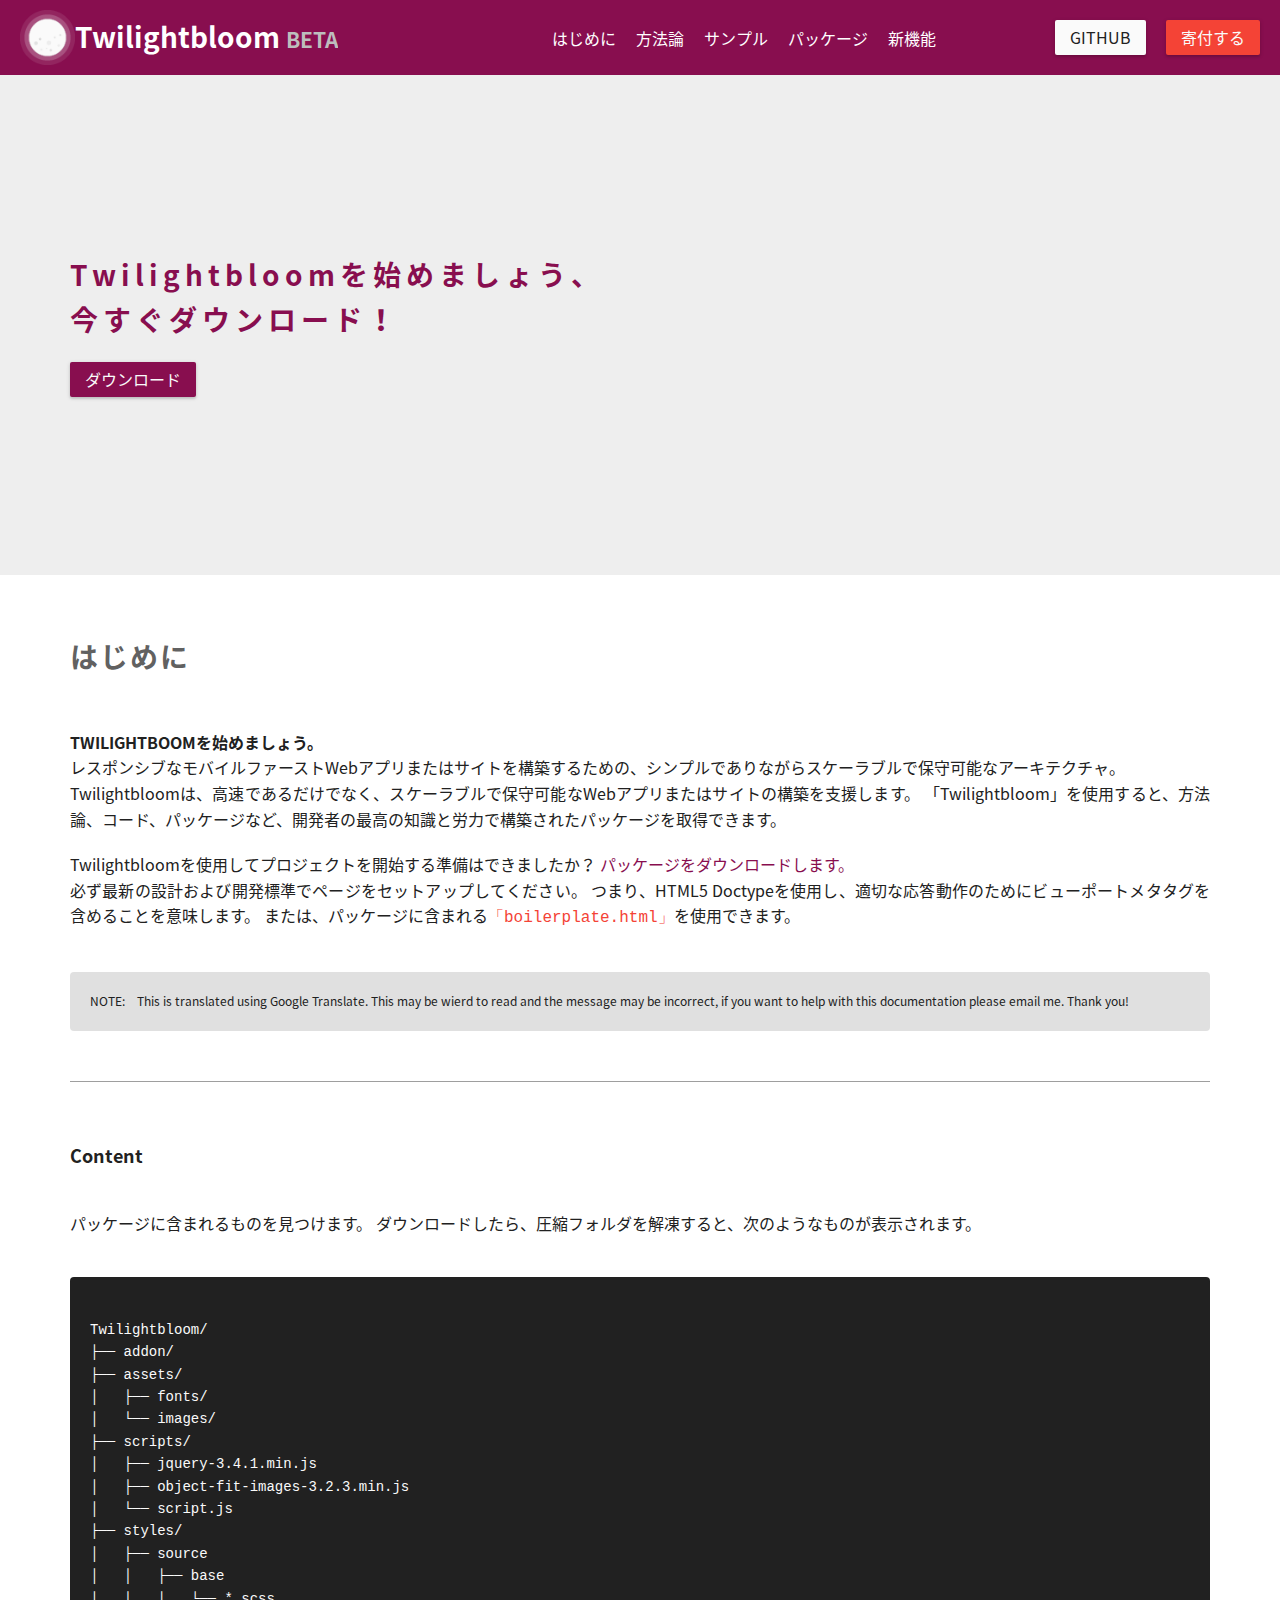
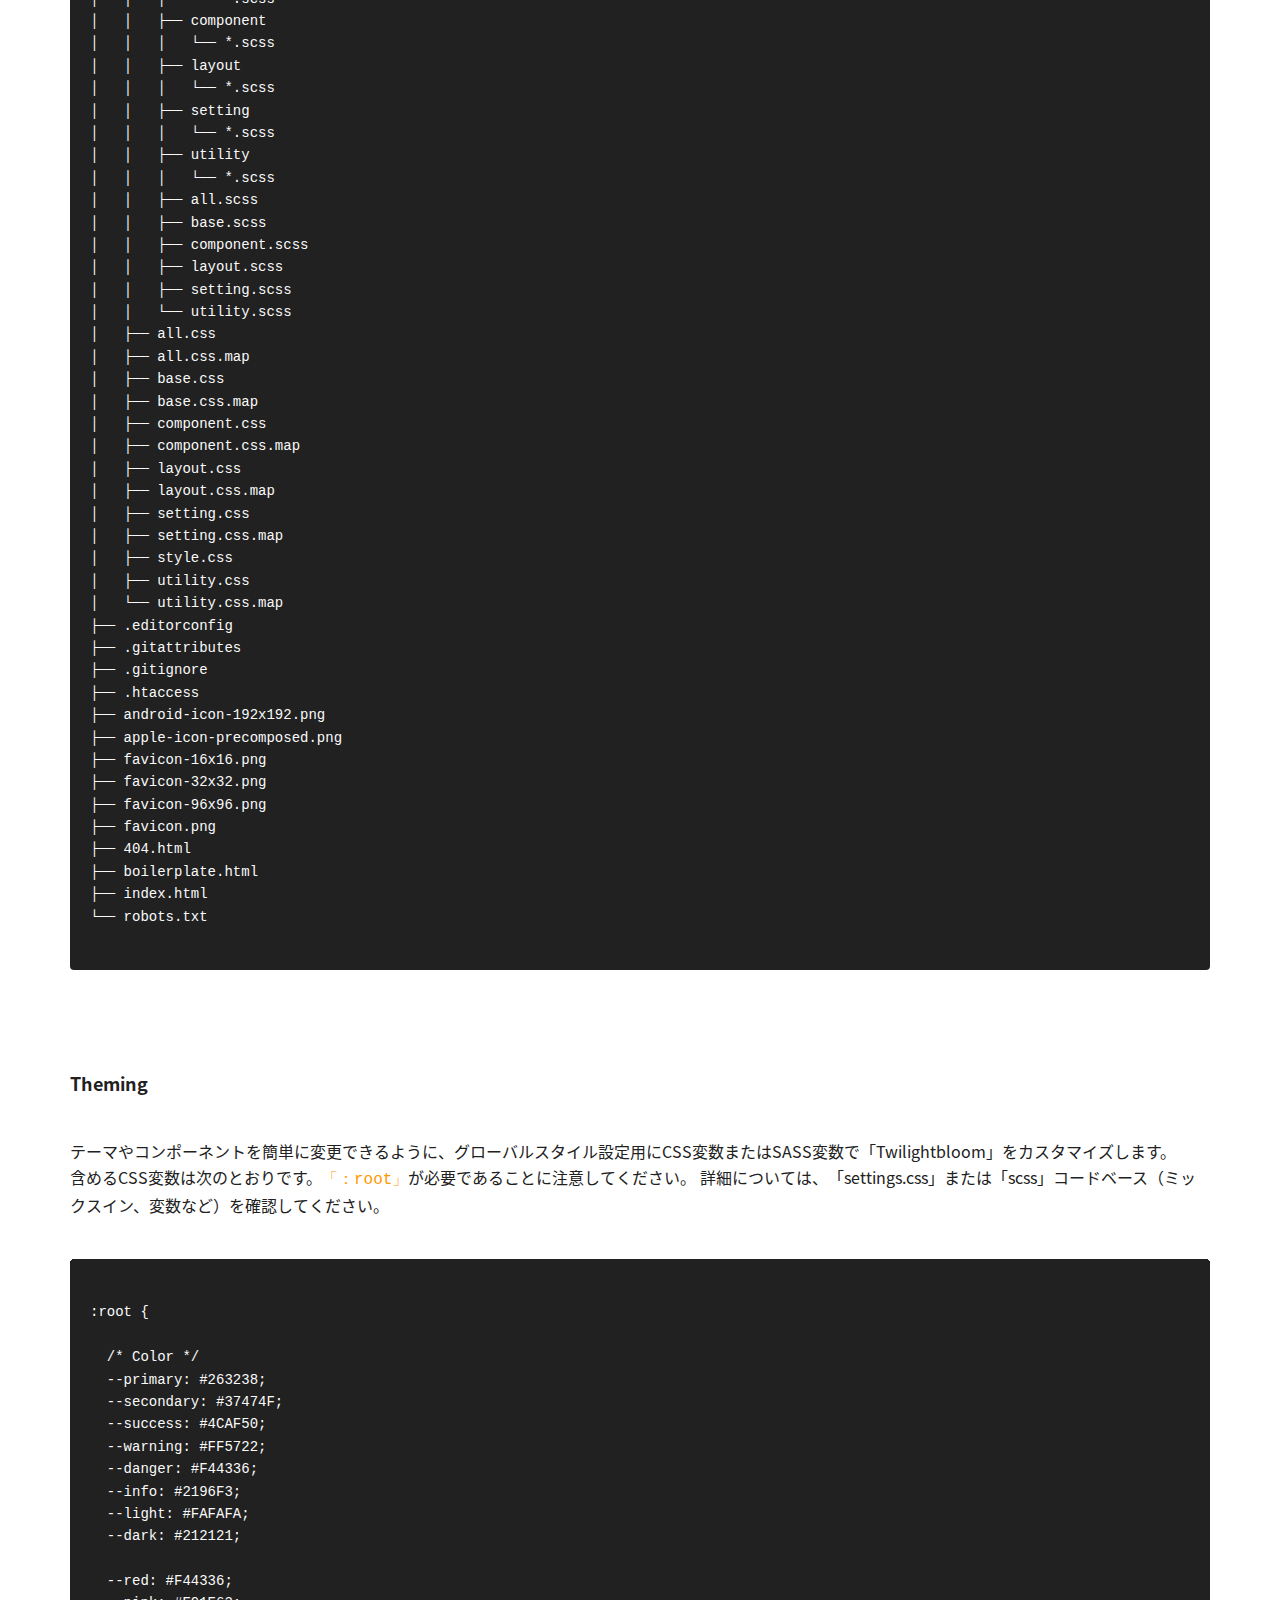
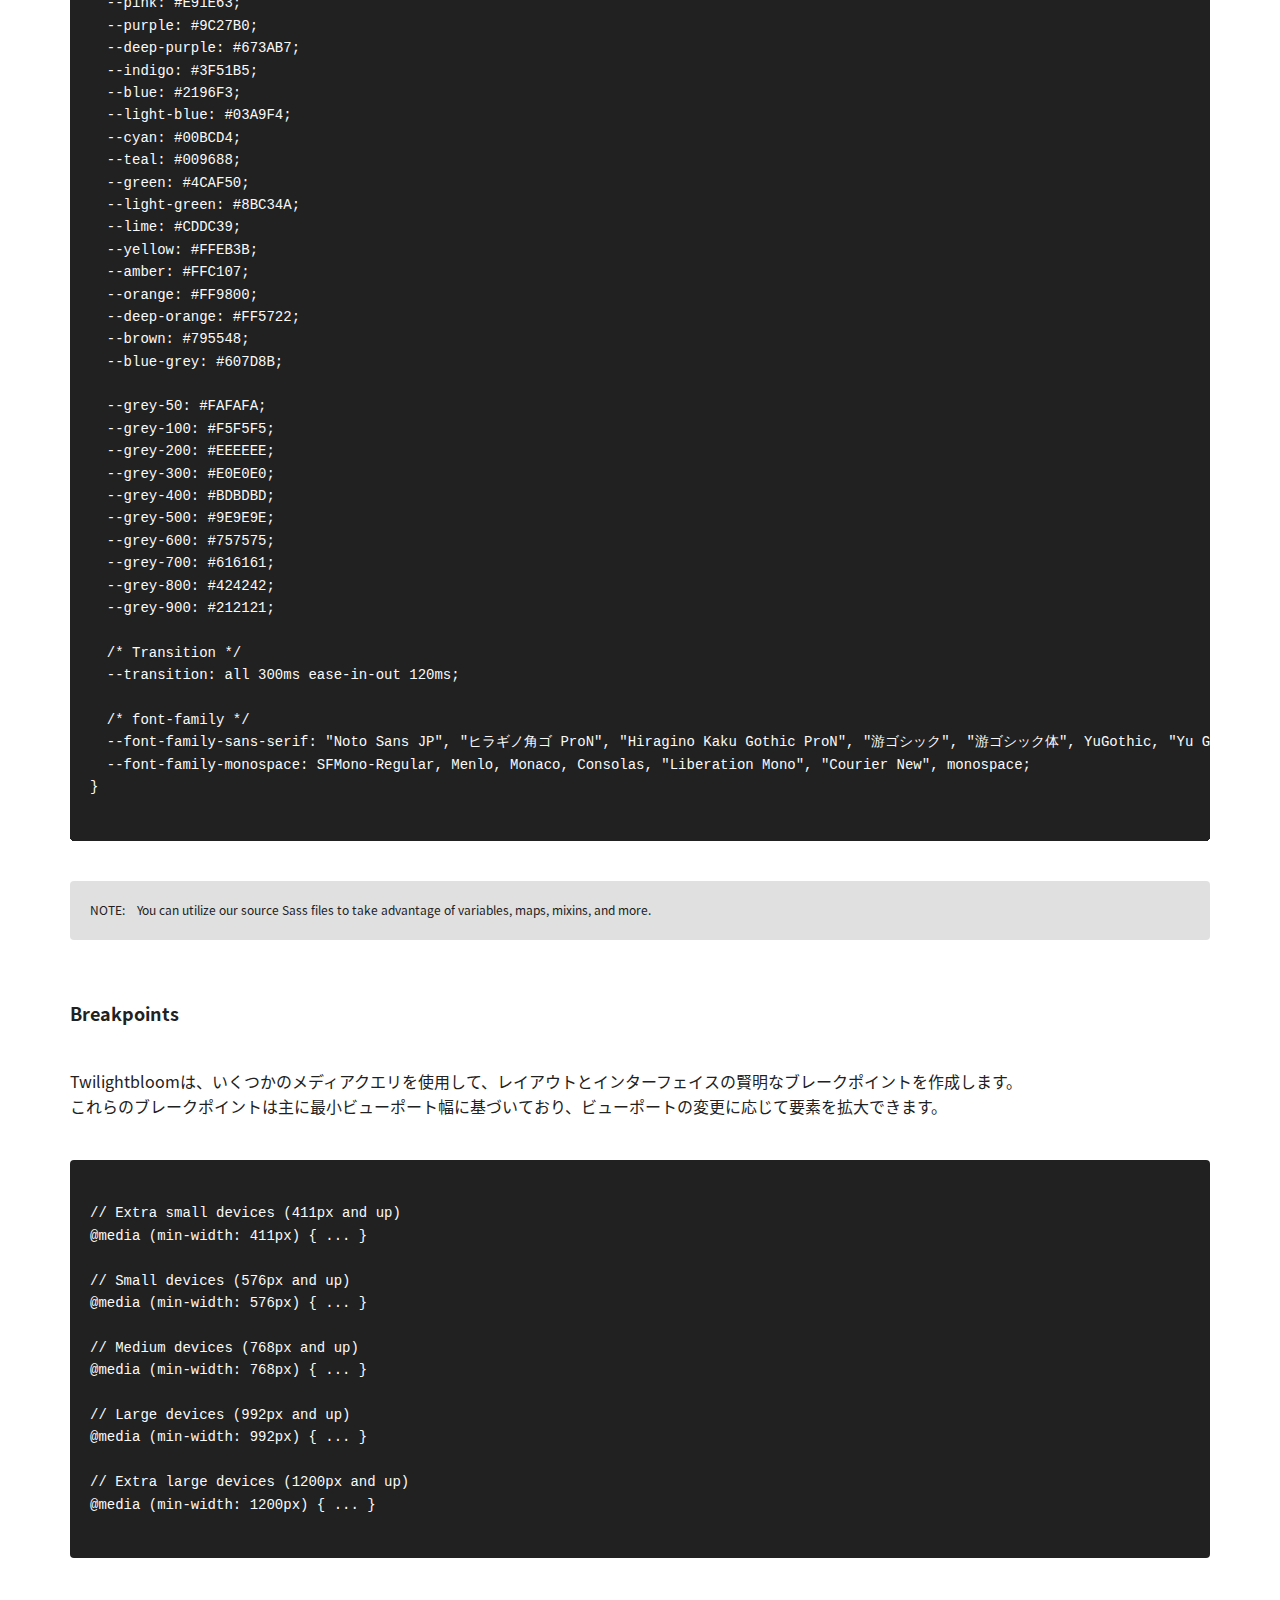
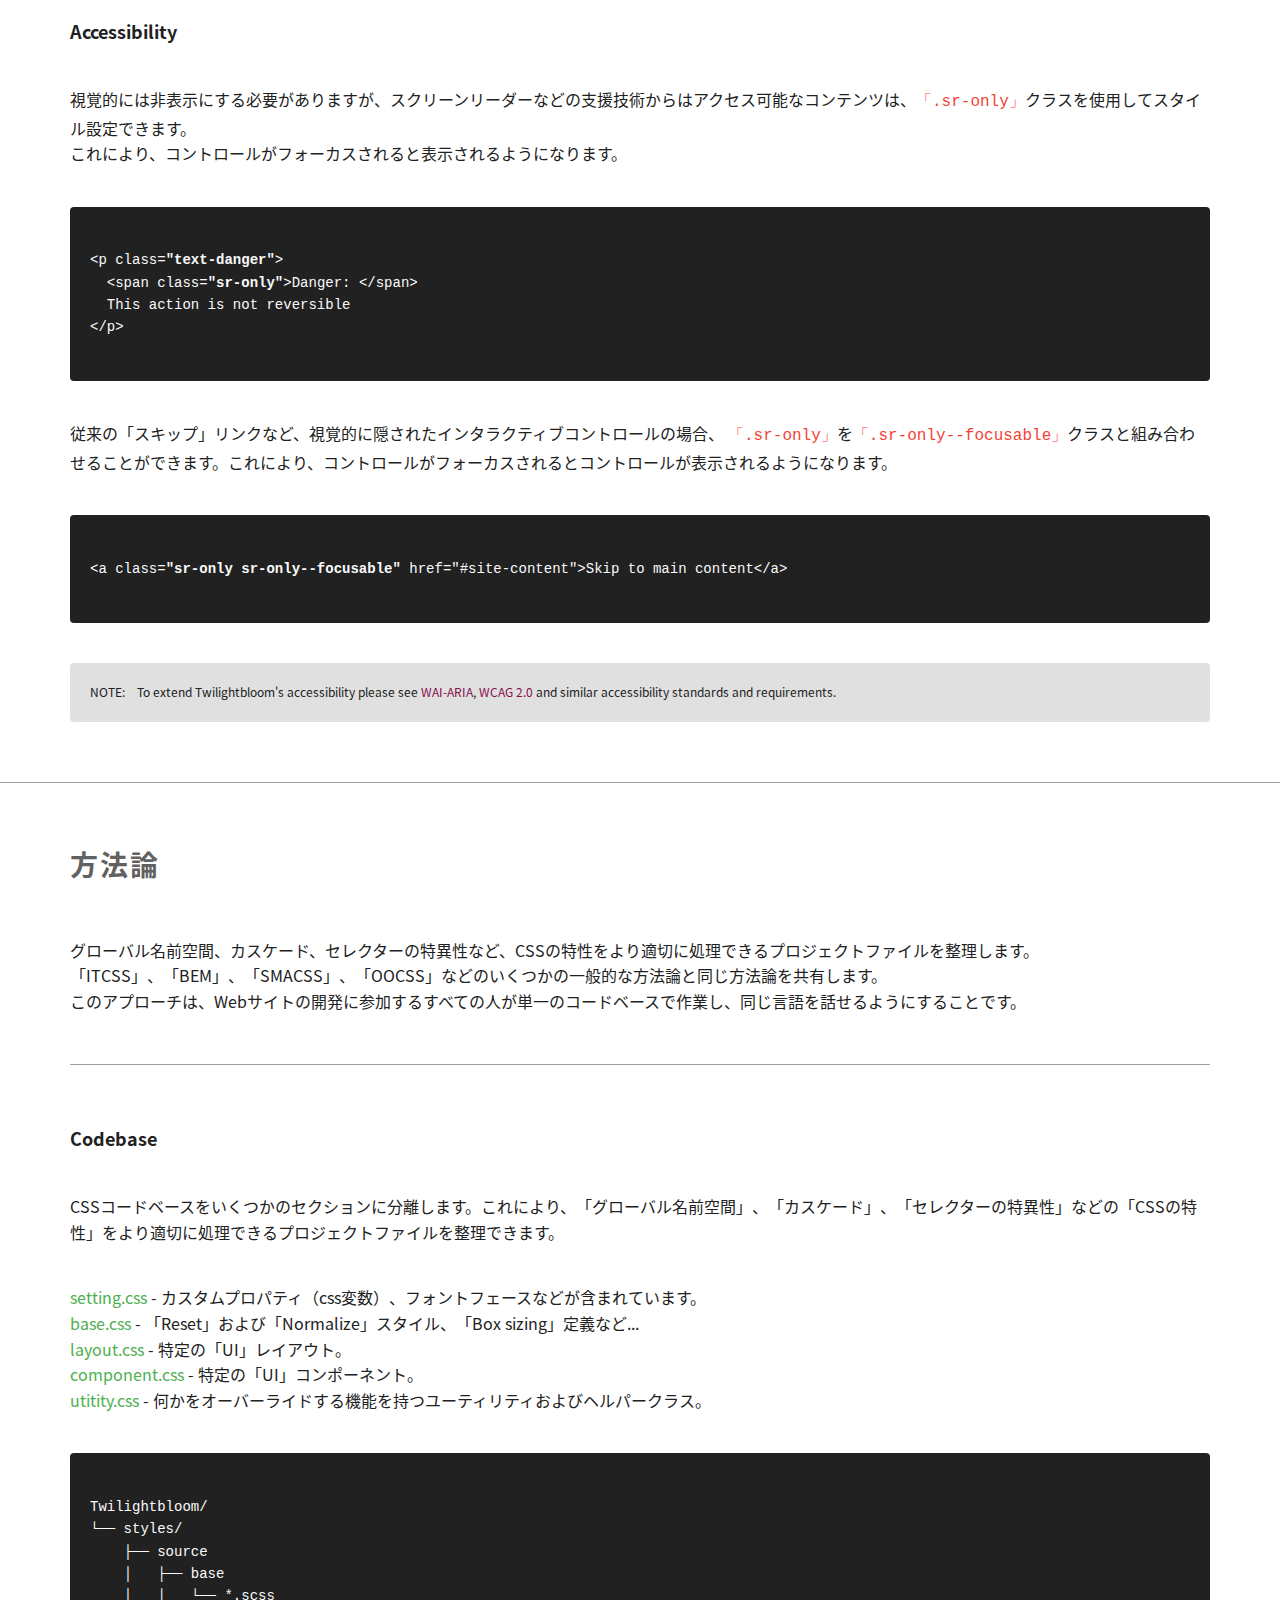
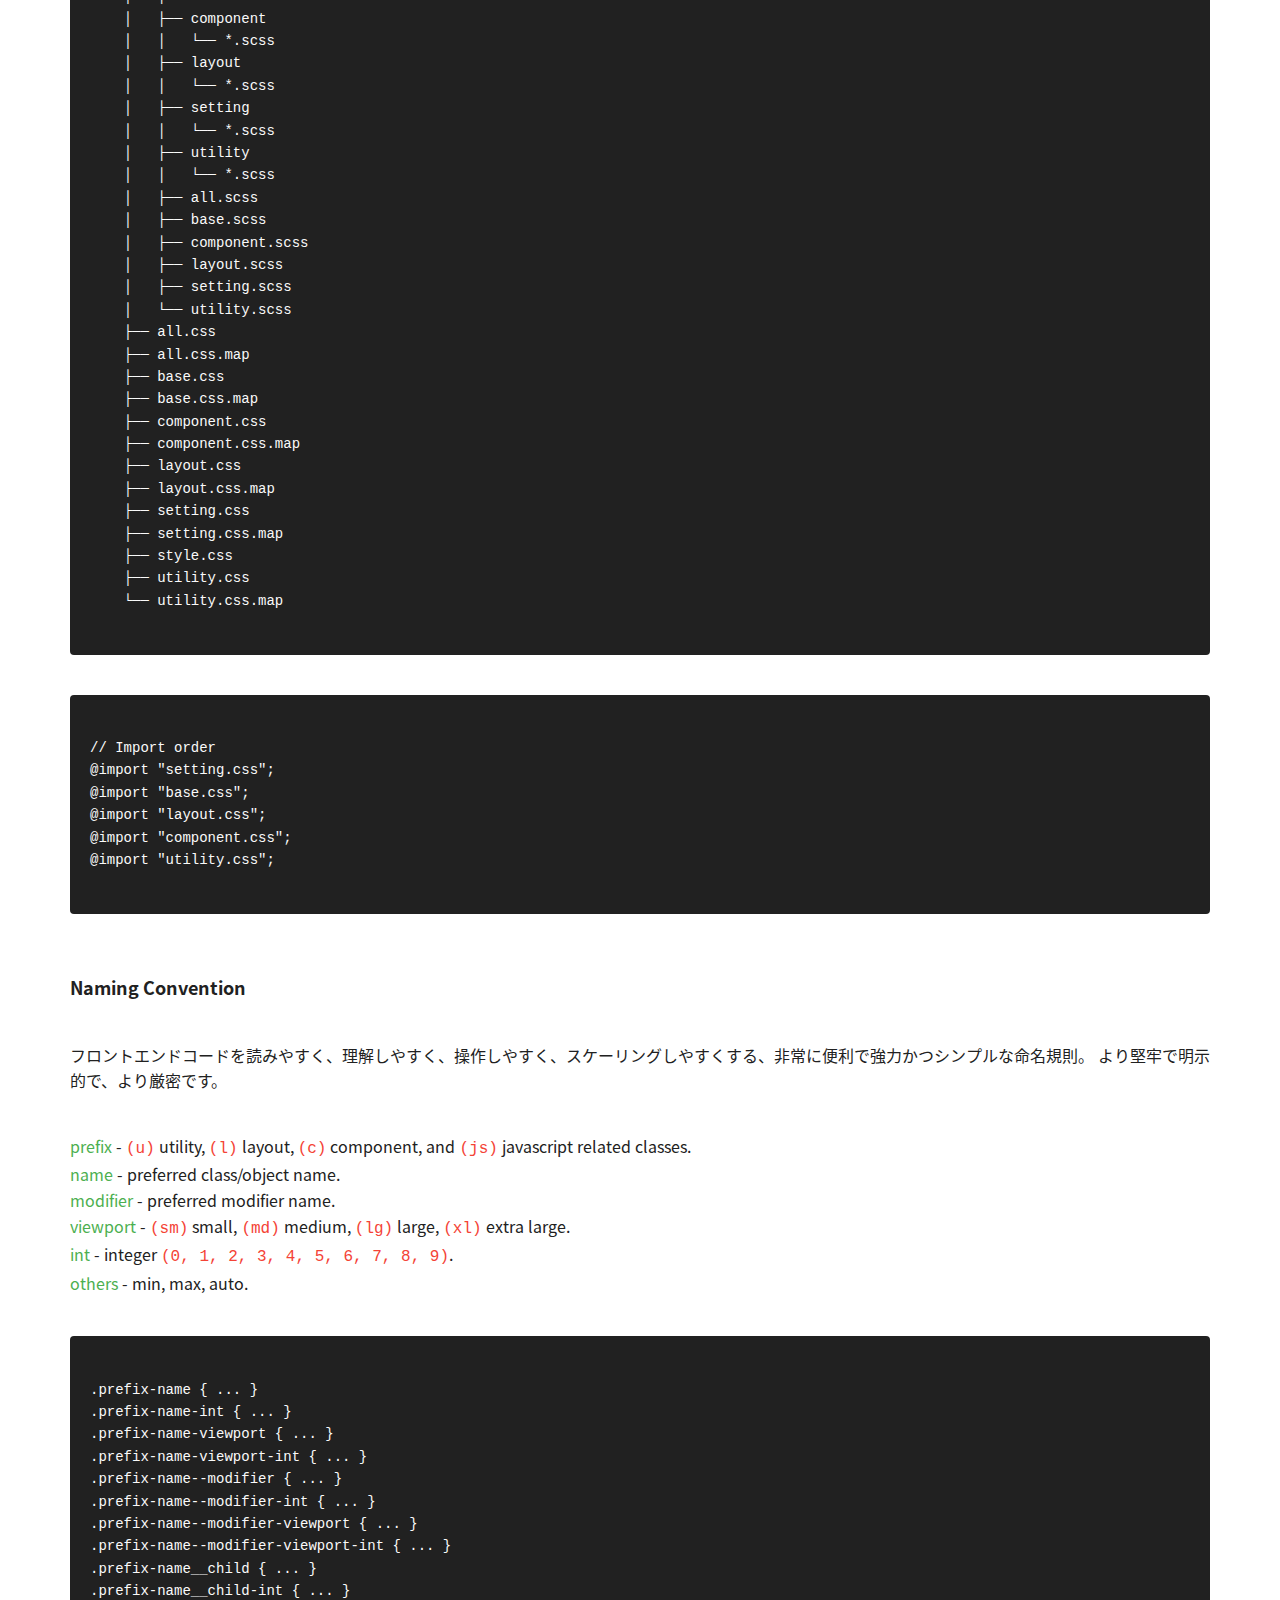
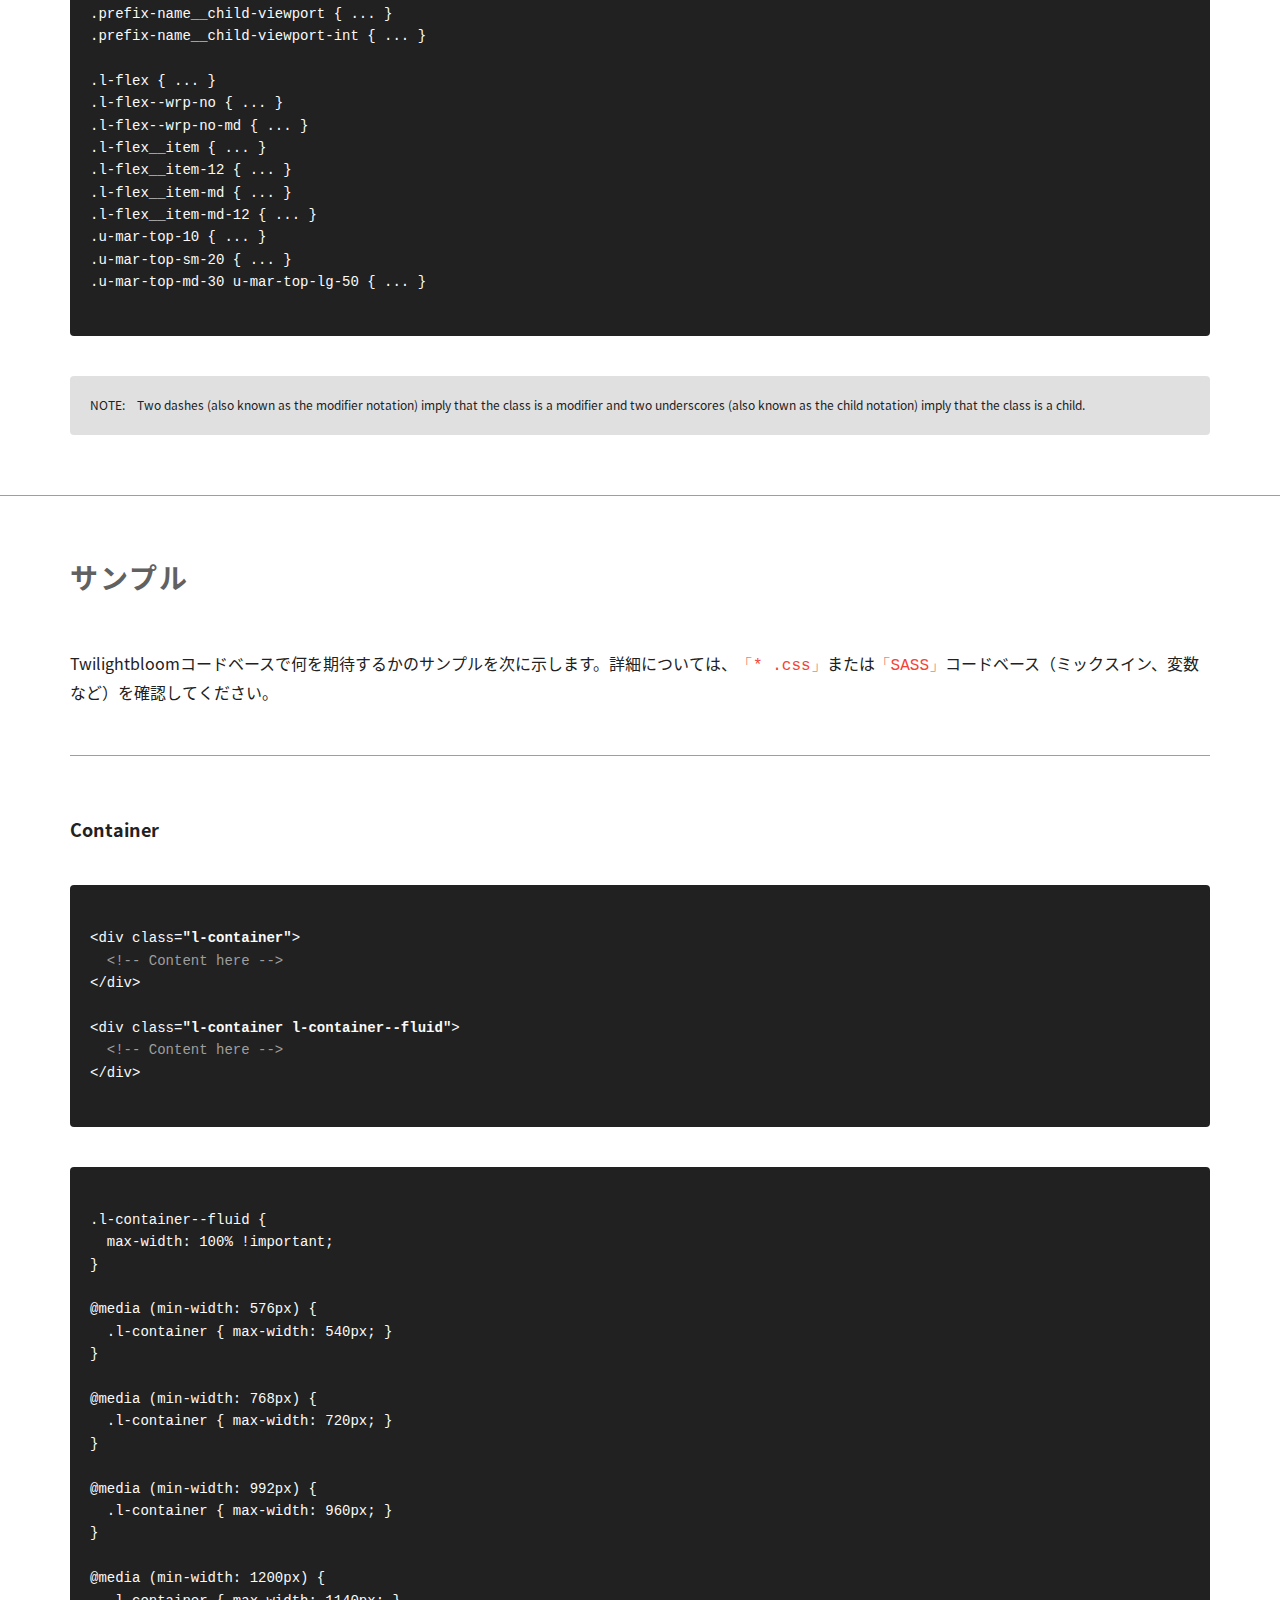
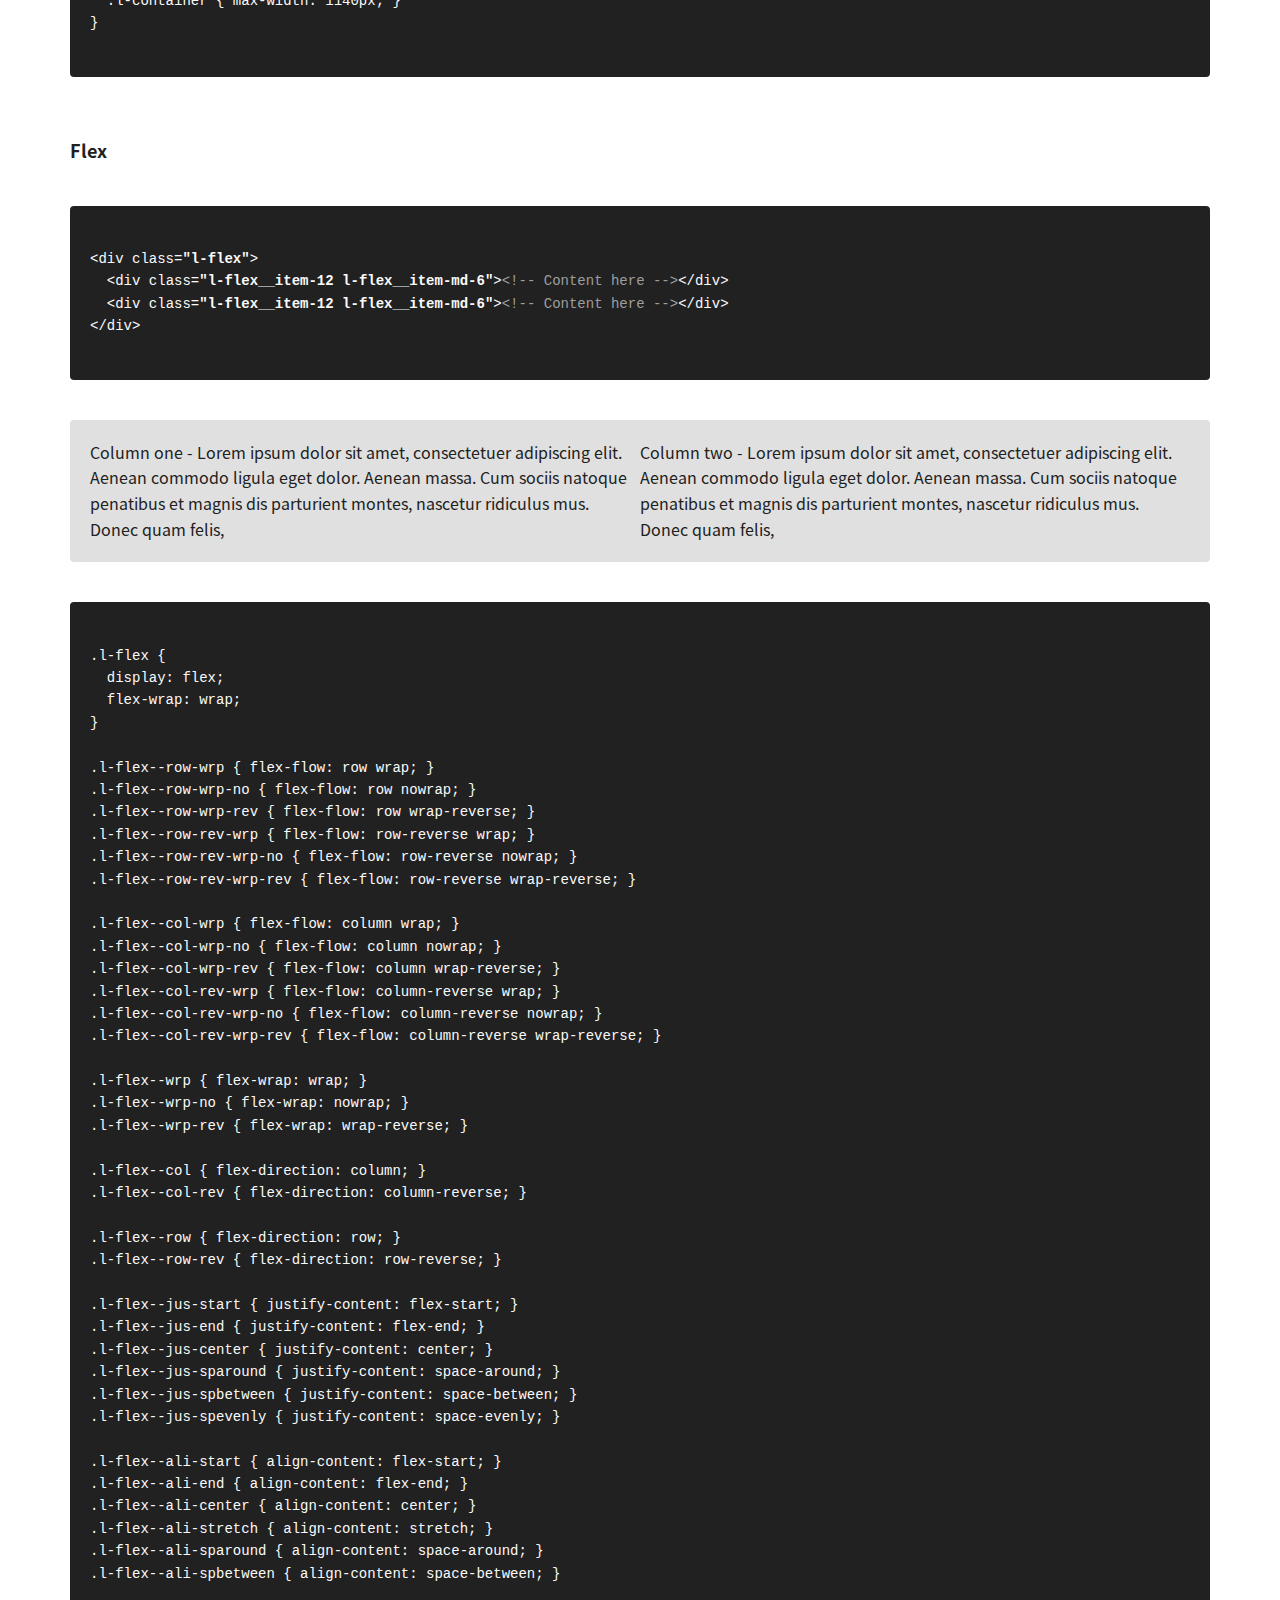
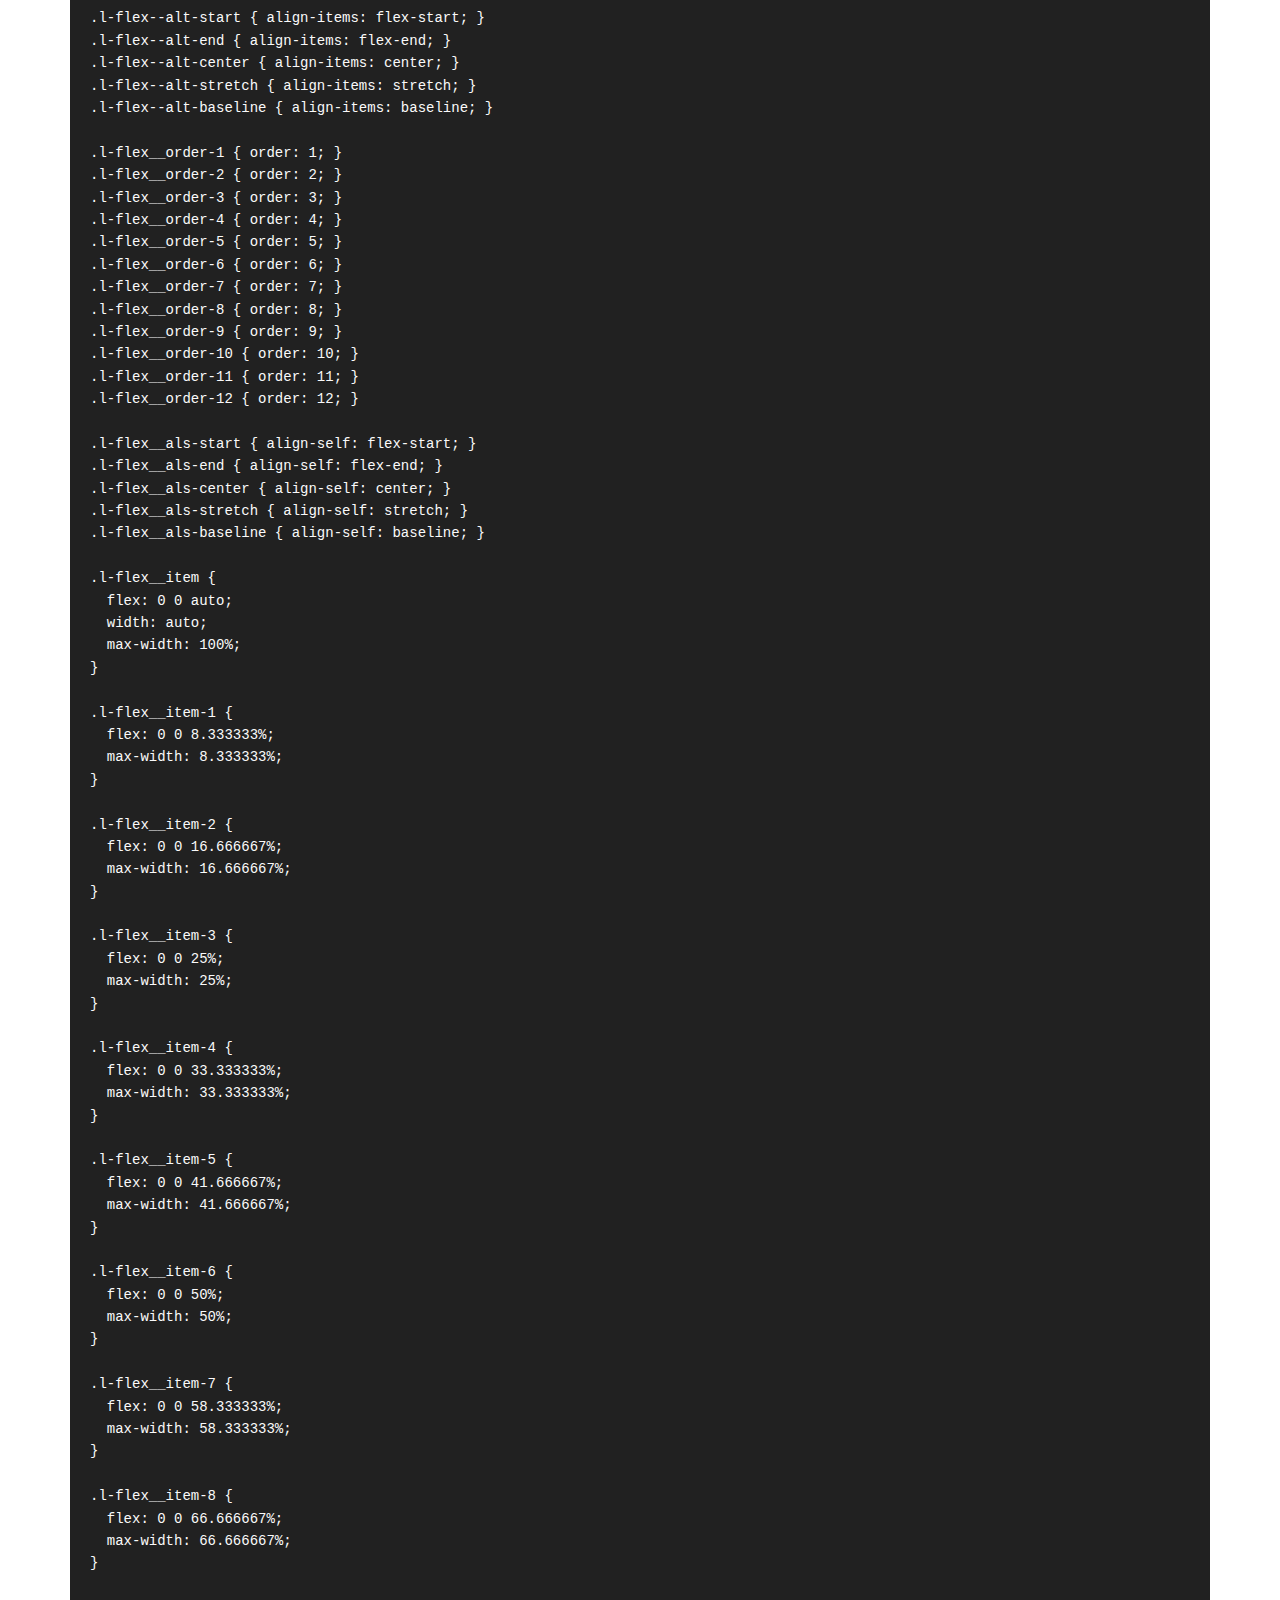
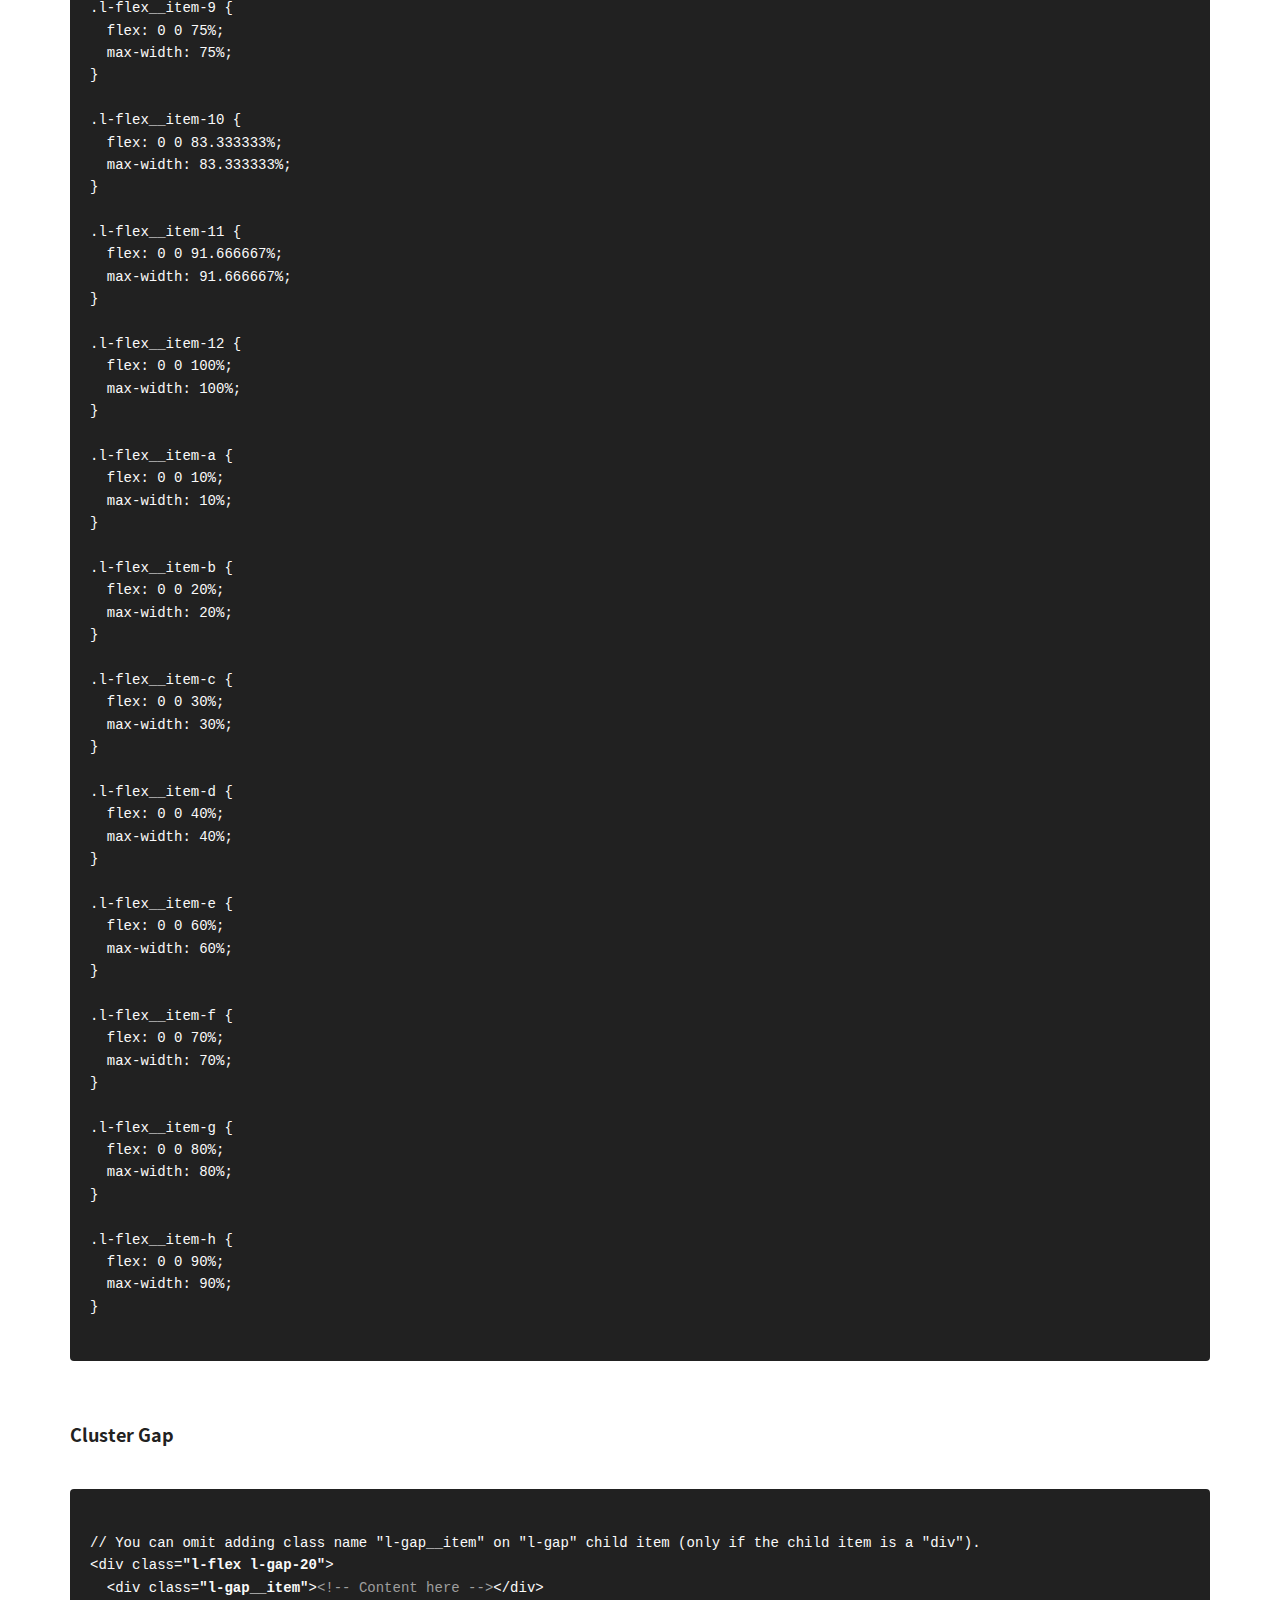
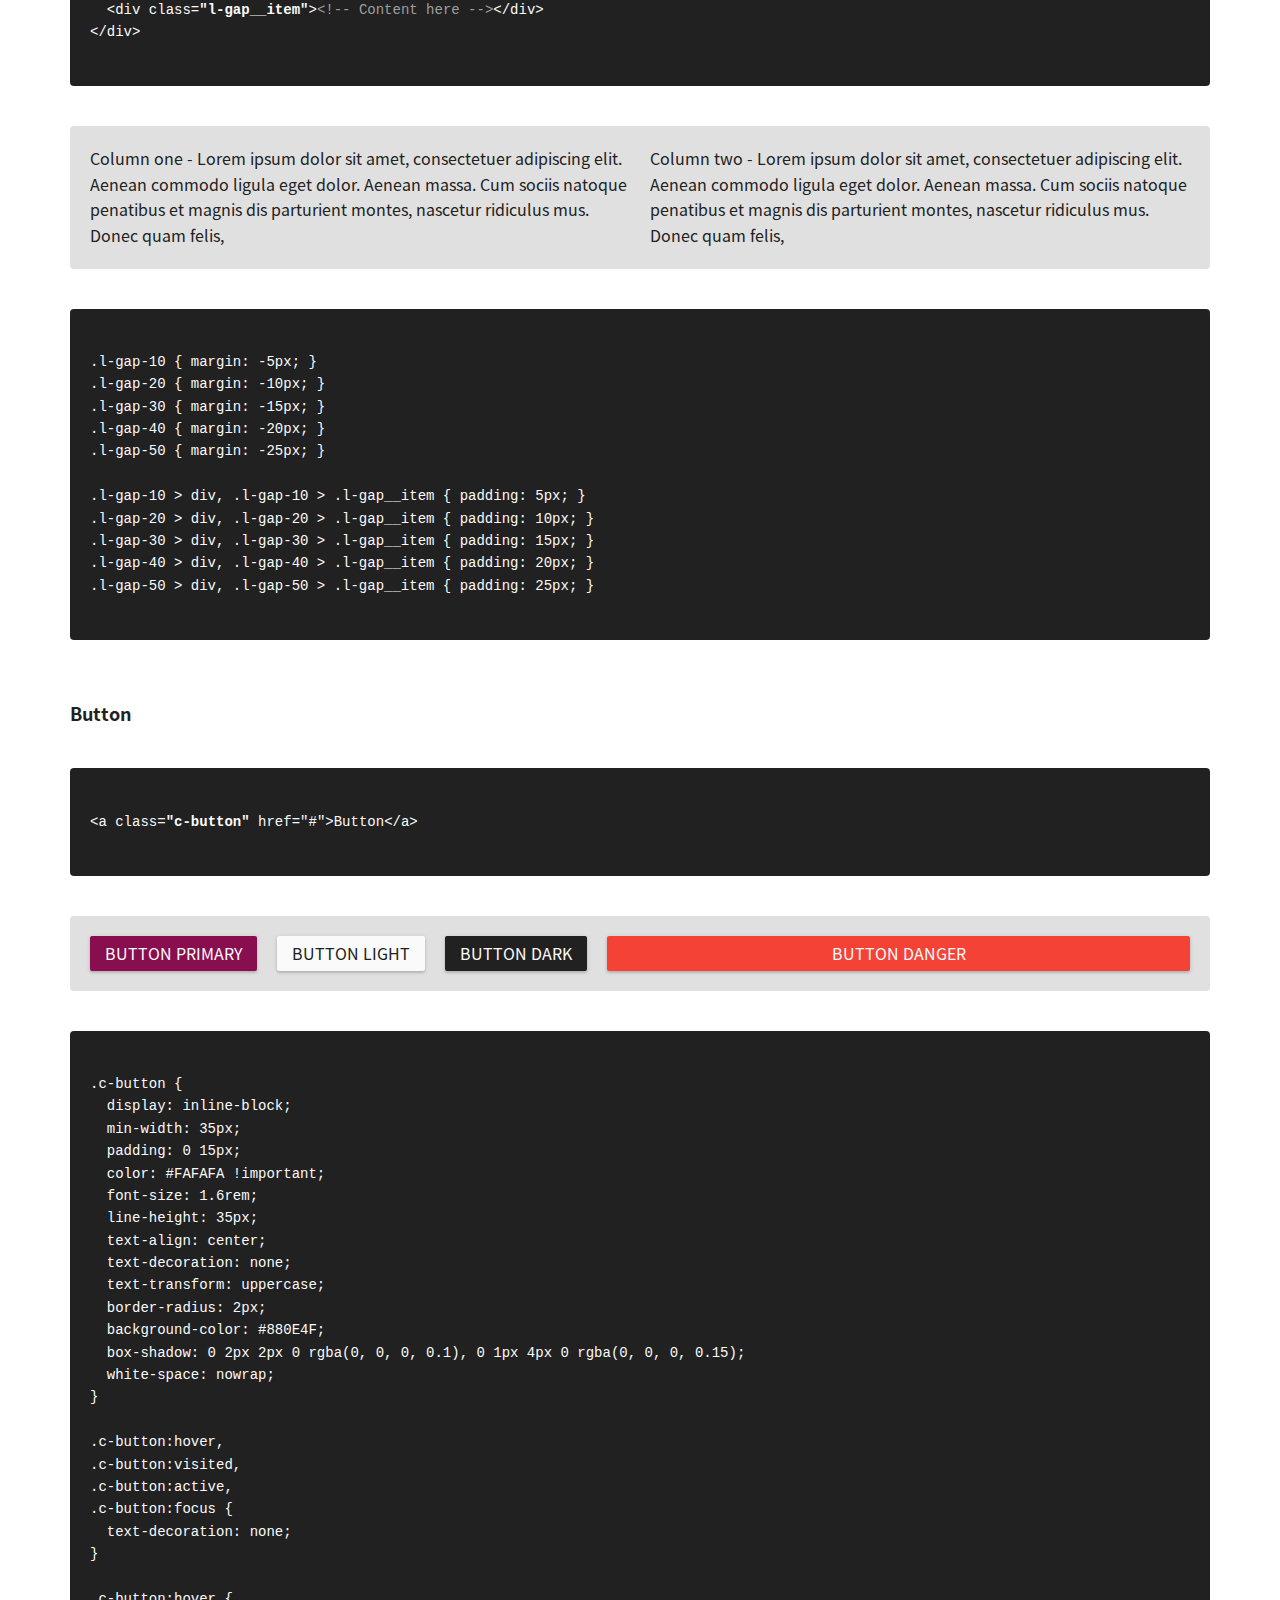
<file: index.html>
<!DOCTYPE html>
<html lang="JA">
  <head>
    <meta http-equiv="X-UA-Compatible" content="IE=edge">
    <meta charset="utf-8">

    <title>Twilightbloom - Simple, Scalable and Maintainable Architecture</title>

    <meta name="keywords" content="Twilightbloom, Front-end, boilerplate, Front-end boilerplate, Scalable, Maintainable">
    <meta name="description" content="Twilightbloom, a simple yet scalable and maintainable front-end web development boilerplate, created by Jack Ryan Oracoy">

    <meta property="og:site_name" content="Twilightbloom">
    <meta property="og:title" content="Twilightbloom - Scalable and Maintainable Architecture">
    <meta property="og:image" content="A string of Unicode characters forming a valid URL having the http or https scheme.">
    <meta property="og:type" content="website">
    <meta property="og:description" content="Twilightbloom, a simple yet scalable and maintainable front-end web development boilerplate, created by Jack Ryan Oracoy">

    <meta name="viewport" content="width=device-width, initial-scale=1">

    <meta name="mobile-web-app-capable" content="yes">
    <meta name="theme-color" content="#880E4F">

    <meta name="apple-mobile-web-app-capable" content="yes">
    <meta name="apple-mobile-web-app-status-bar-style" content="black">

    <meta name="msapplication-TileColor" content="#880E4F">
    <meta name="msapplication-TileImage" content="assets/app-icon/ms-icon-144x144.png">

    <link rel="apple-touch-icon" href="apple-icon-precomposed.png">
    <link rel="icon" type="image/png" sizes="192x192"  href="android-icon-192x192.png">
    <link rel="icon" type="image/png" sizes="96x96" href="favicon-96x96.png">
    <link rel="icon" type="image/png" sizes="32x32" href="favicon-32x32.png">
    <link rel="icon" type="image/png" sizes="16x16" href="favicon-16x16.png">
    <link rel="shortcut icon" href="favicon.ico">

    <link rel="stylesheet" type="text/css" media="all" href="styles/style.css">
  </head>

  <body id="site-body">

    <!--[if IE]><p class="c-browser-notice">You are using an <strong>outdated</strong> browser. Please upgrade your browser to improve your experience and security.</p><![endif]-->

    <header class="l-site-header">

      <div class="l-site-header__content u-background-primary l-flex l-flex--wrp-no l-flex--jus-spbetween l-flex--alt-center">

        <div class="l-site-header__branding l-flex__item l-flex__item-lg-4 l-flex__shrink-lg">
          <a class="c-site-branding" href="index.html">
          <img class="c-site-branding__logo u-hidden-xs-max" src="assets/images/twilightbloom.png" alt="Twilightbloom">
          <h1 class="c-site-branding__title">Twilightbloom&nbsp;<small class="u-color-grey-400 u-hidden-xs-max">BETA</small></h1></a>
        </div><!-- End - branding -->

        <div class="l-site-header__action l-flex__item l-flex__order-2 l-flex__order-lg-3 l-flex l-flex--col l-flex--row-md l-flex--jus-center l-gap-20 u-hidden-lg-max">
          <div class="l-gap__item"><a class="c-button c-button--light" href="https://github.com/jackryanoracoy/twilightbloom">GitHub</a></div>
          <div class="l-gap__item"><a class="c-button c-button--danger" href="https://www.patreon.com/jackro">寄付する</a></div>
        </div><!-- End - cta -->

        <div class="l-site-header__menu l-flex__item u-hidden-lg-min">
          <a class="c-site-menu" href="javascript:void(0)"><span class="c-site-menu__box"><span class="c-site-menu__inner"></span></span></a>
        </div><!-- End - menu -->

        <nav class="l-site-header__navigation l-flex__item-12 l-flex__item-lg l-flex__shrink-lg l-flex__order-3 l-flex__order-lg-2">
          <ul class="c-site-nav">
            <li class="c-site-nav__item"><a href="#start">はじめに</a></li>
            <li class="c-site-nav__item"><a href="#method">方法論</a></li>
            <li class="c-site-nav__item"><a href="#sample">サンプル</a></li>
            <li class="c-site-nav__item"><a href="#include">パッケージ</a></li>
            <li class="c-site-nav__item"><a href="#new">新機能</a></li>
          </ul><!-- End - site-nav -->
        </nav><!-- End - navigation -->

      </div><!-- End - content -->

    </header><!-- End - site-header -->


    <main class="l-site-main">

      <div class="l-site-atf u-background-grey-200">

        <div class="l-container l-flex l-flex--alt-center u-height-100">
          <div class="l-flex__item-12">
            <section class="l-section l-section--padding-narrow">

              <h2 class="c-heading-above-the-fold u-mar-bottom-20">Twilightbloom<br class="u-hidden-xs-min">を始めましょう、<br>今すぐダウンロード！</h2>
              <a class="c-button" href="#">ダウンロード</i></a>

            </section><!-- End - section -->
          </div><!-- End - flex content -->
        </div><!-- End - container -->

      </div><!-- End - site-atf -->

      <article class="l-site-content">

        <!-- This heading is for screen reader -->
        <h6 class="sr-only">Twilightbloom - Scalable and Maintainable Architecture</h6>

        <div class="u-bordered u-bordered--bottom u-bordered--seq">
          <div class="l-container">
            <section id="start" class="l-section">

              <h2 class="c-heading-section u-mar-bottom-20 u-mar-bottom-lg-50">はじめに</h2>

              <div class="u-bordered u-bordered--bottom u-pad-bottom-20 u-pad-bottom-md-50">
                <p class="u-text-justify u-mar-bottom-20"><strong>TWILIGHTBOOMを始めましょう。</strong>
                <br>レスポンシブなモバイルファーストWebアプリまたはサイトを構築するための、シンプルでありながらスケーラブルで保守可能なアーキテクチャ。
                <br>Twilightbloomは、高速であるだけでなく、スケーラブルで保守可能なWebアプリまたはサイトの構築を支援します。 「Twilightbloom」を使用すると、方法論、コード、パッケージなど、開発者の最高の知識と労力で構築されたパッケージを取得できます。</p>

                <p class="u-text-justify u-mar-bottom-40">Twilightbloomを使用してプロジェクトを開始する準備はできましたか？ <a href="https://github.com/jackryanoracoy/twilightbloom/releases">パッケージをダウンロードします。</a>
                <br>必ず最新の設計および開発標準でページをセットアップしてください。 つまり、HTML5 Doctypeを使用し、適切な応答動作のためにビューポートメタタグを含めることを意味します。 または、パッケージに含まれる<code class="u-color-danger">「boilerplate.html」</code>を使用できます。</p>
                
                <p class="l-flex l-flex--wrp-no u-font-small c-highlight c-highlight--grey">
                <span>NOTE:&emsp;</span>
                <span>This is translated using Google Translate. This may be wierd to read and the message may be incorrect, if you want to help with this documentation please email me. Thank you!</span></p>
              </div>

              <article id="content" class="l-article">

                <h3 class="c-heading-article u-mar-bottom-20 u-mar-bottom-lg-40">Content</h3>

                <p class="u-mar-bottom-20 u-mar-bottom-lg-40">パッケージに含まれるものを見つけます。 ダウンロードしたら、圧縮フォルダを解凍すると、次のようなものが表示されます。</p>

                <div class="c-highlight c-highlight--dark u-mar-bottom-20 u-mar-bottom-lg-40">
                  <pre><code>
                  Twilightbloom/
                  ├── addon/
                  ├── assets/
                  │   ├── fonts/
                  │   └── images/
                  ├── scripts/
                  │   ├── jquery-3.4.1.min.js
                  │   ├── object-fit-images-3.2.3.min.js
                  │   └── script.js
                  ├── styles/
                  │   ├── source
                  │   │   ├── base
                  │   │   │   └── *.scss
                  │   │   ├── component
                  │   │   │   └── *.scss
                  │   │   ├── layout
                  │   │   │   └── *.scss
                  │   │   ├── setting
                  │   │   │   └── *.scss
                  │   │   ├── utility
                  │   │   │   └── *.scss
                  │   │   ├── all.scss
                  │   │   ├── base.scss
                  │   │   ├── component.scss
                  │   │   ├── layout.scss
                  │   │   ├── setting.scss
                  │   │   └── utility.scss
                  │   ├── all.css
                  │   ├── all.css.map
                  │   ├── base.css
                  │   ├── base.css.map
                  │   ├── component.css
                  │   ├── component.css.map
                  │   ├── layout.css
                  │   ├── layout.css.map
                  │   ├── setting.css
                  │   ├── setting.css.map
                  │   ├── style.css
                  │   ├── utility.css
                  │   └── utility.css.map
                  ├── .editorconfig
                  ├── .gitattributes
                  ├── .gitignore
                  ├── .htaccess
                  ├── android-icon-192x192.png
                  ├── apple-icon-precomposed.png
                  ├── favicon-16x16.png
                  ├── favicon-32x32.png
                  ├── favicon-96x96.png
                  ├── favicon.png
                  ├── 404.html
                  ├── boilerplate.html
                  ├── index.html
                  └── robots.txt
                  <!-- Sample Codes -->
                  </code></pre>
                </div>
              </article><!-- End - article -->

              <article id="theming" class="l-article">

                <h3 class="c-heading-article u-mar-bottom-20 u-mar-bottom-lg-40">Theming</h3>

                <p class="u-mar-bottom-20 u-mar-bottom-lg-40">テーマやコンポーネントを簡単に変更できるように、グローバルスタイル設定用にCSS変数またはSASS変数で「Twilightbloom」をカスタマイズします。
                <br>含めるCSS変数は次のとおりです。<code class="u-color-warning">「：root」</code>が必要であることに注意してください。 詳細については、「settings.css」または「scss」コードベース（ミックスイン、変数など）を確認してください。</p>

                <div class="c-highlight c-highlight--dark u-mar-bottom-20 u-mar-bottom-lg-40">
                  <pre><code>
                  :root {

                    /* Color */
                    --primary: #263238;
                    --secondary: #37474F;
                    --success: #4CAF50;
                    --warning: #FF5722;
                    --danger: #F44336;
                    --info: #2196F3;
                    --light: #FAFAFA;
                    --dark: #212121;

                    --red: #F44336;
                    --pink: #E91E63;
                    --purple: #9C27B0;
                    --deep-purple: #673AB7;
                    --indigo: #3F51B5;
                    --blue: #2196F3;
                    --light-blue: #03A9F4;
                    --cyan: #00BCD4;
                    --teal: #009688;
                    --green: #4CAF50;
                    --light-green: #8BC34A;
                    --lime: #CDDC39;
                    --yellow: #FFEB3B;
                    --amber: #FFC107;
                    --orange: #FF9800;
                    --deep-orange: #FF5722;
                    --brown: #795548;
                    --blue-grey: #607D8B;

                    --grey-50: #FAFAFA;
                    --grey-100: #F5F5F5;
                    --grey-200: #EEEEEE;
                    --grey-300: #E0E0E0;
                    --grey-400: #BDBDBD;
                    --grey-500: #9E9E9E;
                    --grey-600: #757575;
                    --grey-700: #616161;
                    --grey-800: #424242;
                    --grey-900: #212121;

                    /* Transition */
                    --transition: all 300ms ease-in-out 120ms;

                    /* font-family */
                    --font-family-sans-serif: "Noto Sans JP", "ヒラギノ角ゴ ProN", "Hiragino Kaku Gothic ProN", "游ゴシック", "游ゴシック体", YuGothic, "Yu Gothic", "メイリオ", Meiryo, "ＭＳ ゴシック", "MS Gothic", HiraKakuProN-W3, "TakaoExゴシック", TakaoExGothic, "MotoyaLCedar", "Droid Sans Japanese", sans-serif, "Apple Color Emoji", "Segoe UI Emoji", "Segoe UI Symbol";
                    --font-family-monospace: SFMono-Regular, Menlo, Monaco, Consolas, "Liberation Mono", "Courier New", monospace;
                  }
                  <!-- Sample Codes -->
                  </code></pre>
                </div>

                <p class="l-flex l-flex--wrp-no u-font-small c-highlight c-highlight--grey">
                <span>NOTE:&emsp;</span>
                <span>You can utilize our source Sass files to take advantage of variables, maps, mixins, and more.</span></p>

              </article><!-- End - article -->

              <article id="breakpoints" class="l-article">

                <h3 class="c-heading-article u-mar-bottom-20 u-mar-bottom-lg-40">Breakpoints</h3>

                <p class="u-mar-bottom-20 u-mar-bottom-lg-40">Twilightbloomは、いくつかのメディアクエリを使用して、レイアウトとインターフェイスの賢明なブレークポイントを作成します。
                <br>これらのブレークポイントは主に最小ビューポート幅に基づいており、ビューポートの変更に応じて要素を拡大できます。</p>

                <div class="c-highlight c-highlight--dark">
                  <pre><code>
                  // Extra small devices (411px and up)
                  @media (min-width: 411px) { ... }

                  // Small devices (576px and up)
                  @media (min-width: 576px) { ... }

                  // Medium devices (768px and up)
                  @media (min-width: 768px) { ... }

                  // Large devices (992px and up)
                  @media (min-width: 992px) { ... }

                  // Extra large devices (1200px and up)
                  @media (min-width: 1200px) { ... }
                  <!-- Sample Codes -->
                  </code></pre>
                </div>

              </article><!-- End - article -->

              <article id="accessibility" class="l-article">

                <h3 class="c-heading-article u-mar-bottom-20 u-mar-bottom-lg-40">Accessibility</h3>

                <p class="u-mar-bottom-20 u-mar-bottom-lg-40">視覚的には非表示にする必要がありますが、スクリーンリーダーなどの支援技術からはアクセス可能なコンテンツは、<code class="u-color-danger">「.sr-only」</code>クラスを使用してスタイル設定できます。
                <br>これにより、コントロールがフォーカスされると表示されるようになります。</p>

                <div class="c-highlight c-highlight--dark u-mar-bottom-20 u-mar-bottom-lg-40">
                  <pre><code>
                  <span>&lt;p</span> <span>class=</span><span class="u-font-bold">"text-danger"</span><span>&gt;</span>
                    <span>&lt;span</span> <span>class=</span><span class="u-font-bold">"sr-only"</span><span>&gt;</span>Danger: <span>&lt;/span&gt;</span>
                    This action is not reversible
                  <span>&lt;/p&gt;</span>
                  <!-- Sample Codes -->
                  </code></pre>
                </div>

                <p class="u-mar-bottom-20 u-mar-bottom-lg-40">従来の「スキップ」リンクなど、視覚的に隠されたインタラクティブコントロールの場合、
                <code class="u-color-danger">「.sr-only」</code>を<code class="u-color-danger">「.sr-only--focusable」</code>クラスと組み合わせることができます。これにより、コントロールがフォーカスされるとコントロールが表示されるようになります。</p>

                <div class="c-highlight c-highlight--dark u-mar-bottom-20 u-mar-bottom-lg-40">
                  <pre><code>
                  <span>&lt;a</span> <span>class=</span><span class="u-font-bold">"sr-only sr-only--focusable"</span> <span>href=</span><span>"#site-content"</span><span>&gt;</span>Skip to main content<span>&lt;/a&gt;</span>
                  <!-- Sample Codes -->
                  </code></pre>
                </div>

                <p class="l-flex l-flex--wrp-no u-font-small c-highlight c-highlight--grey">
                <span>NOTE:&emsp;</span>
                <span>To extend Twilightbloom's accessibility please see <a href="https://www.w3.org/WAI/standards-guidelines/aria/">WAI-ARIA</a>, <a href="https://www.w3.org/TR/WCAG20/">WCAG 2.0</a> and similar accessibility standards and requirements.</span></p>

              </article><!-- End - article -->

            </section><!-- End - section -->
          </div><!-- End - container -->
        </div><!-- End - bordered -->

        <div class="u-bordered u-bordered--bottom u-bordered--seq">
          <div class="l-container">
            <section id="method" class="l-section">

              <h2 class="c-heading-section u-mar-bottom-20 u-mar-bottom-lg-50">方法論</h2>

              <div class="u-bordered u-bordered--bottom u-pad-bottom-20 u-pad-bottom-md-50">
                <p>グローバル名前空間、カスケード、セレクターの特異性など、CSSの特性をより適切に処理できるプロジェクトファイルを整理します。
                <br>「ITCSS」、「BEM」、「SMACSS」、「OOCSS」などのいくつかの一般的な方法論と同じ方法論を共有します。
                <br>このアプローチは、Webサイトの開発に参加するすべての人が単一のコードベースで作業し、同じ言語を話せるようにすることです。</p>
              </div>

              <article id="separated" class="l-article">

                <h3 class="c-heading-article u-mar-bottom-20 u-mar-bottom-lg-40">Codebase</h3>

                <p class="u-mar-bottom-20 u-mar-bottom-lg-40">CSSコードベースをいくつかのセクションに分離します。これにより、「グローバル名前空間」、「カスケード」、「セレクターの特異性」などの「CSSの特性」をより適切に処理できるプロジェクトファイルを整理できます。</p>

                <p class="u-mar-bottom-20 u-mar-bottom-lg-40"><span class="u-color-success">setting.css</span> - カスタムプロパティ（css変数）、フォントフェースなどが含まれています。
                <br><span class="u-color-success">base.css</span> - 「Reset」および「Normalize」スタイル、「Box sizing」定義など...
                <br><span class="u-color-success">layout.css</span> - 特定の「UI」レイアウト。
                <br><span class="u-color-success">component.css</span> - 特定の「UI」コンポーネント。
                <br><span class="u-color-success">utitity.css</span> - 何かをオーバーライドする機能を持つユーティリティおよびヘルパークラス。</p>

                <div class="c-highlight c-highlight--dark u-mar-bottom-20 u-mar-bottom-lg-40">
                  <pre><code>
                  Twilightbloom/
                  └── styles/
                      ├── source
                      │   ├── base
                      │   │   └── *.scss
                      │   ├── component
                      │   │   └── *.scss
                      │   ├── layout
                      │   │   └── *.scss
                      │   ├── setting
                      │   │   └── *.scss
                      │   ├── utility
                      │   │   └── *.scss
                      │   ├── all.scss
                      │   ├── base.scss
                      │   ├── component.scss
                      │   ├── layout.scss
                      │   ├── setting.scss
                      │   └── utility.scss
                      ├── all.css
                      ├── all.css.map
                      ├── base.css
                      ├── base.css.map
                      ├── component.css
                      ├── component.css.map
                      ├── layout.css
                      ├── layout.css.map
                      ├── setting.css
                      ├── setting.css.map
                      ├── style.css
                      ├── utility.css
                      └── utility.css.map
                  <!-- Sample Codes -->
                  </code></pre>
                </div>

                <div class="c-highlight c-highlight--dark">
                  <pre><code>
                  // Import order
                  @import "setting.css";
                  @import "base.css";
                  @import "layout.css";
                  @import "component.css";
                  @import "utility.css";
                  <!-- Sample Codes -->
                  </code></pre>
                </div>

              </article>

              <article id="naming" class="l-article">

                <h3 class="c-heading-article u-mar-bottom-20 u-mar-bottom-lg-40">Naming Convention</h3>

                <p class="u-mar-bottom-20 u-mar-bottom-lg-40">フロントエンドコードを読みやすく、理解しやすく、操作しやすく、スケーリングしやすくする、非常に便利で強力かつシンプルな命名規則。 より堅牢で明示的で、より厳密です。</p>

                <p class="u-mar-bottom-20 u-mar-bottom-lg-40"><span class="u-color-success">prefix</span> - <code class="u-color-danger">(u)</code> utility, <code class="u-color-danger">(l)</code> layout, <code class="u-color-danger">(c)</code> component, and <code class="u-color-danger">(js)</code> javascript related classes.
                <br><span class="u-color-success">name</span> - preferred class/object name.
                <br><span class="u-color-success">modifier</span> - preferred modifier name.
                <br><span class="u-color-success">viewport</span> - <code class="u-color-danger">(sm)</code> small, <code class="u-color-danger">(md)</code> medium, <code class="u-color-danger">(lg)</code> large, <code class="u-color-danger">(xl)</code> extra large.
                <br><span class="u-color-success">int</span> - integer <code class="u-color-danger">(0, 1, 2, 3, 4, 5, 6, 7, 8, 9)</code>.
                <br><span class="u-color-success">others</span> - min, max, auto.</p>

                <div class="c-highlight c-highlight--dark u-mar-bottom-20 u-mar-bottom-lg-40">
                  <pre><code>
                  .prefix-name { ... }
                  .prefix-name-int { ... }
                  .prefix-name-viewport { ... }
                  .prefix-name-viewport-int { ... }
                  .prefix-name--modifier { ... }
                  .prefix-name--modifier-int { ... }
                  .prefix-name--modifier-viewport { ... }
                  .prefix-name--modifier-viewport-int { ... }
                  .prefix-name__child { ... }
                  .prefix-name__child-int { ... }
                  .prefix-name__child-viewport { ... }
                  .prefix-name__child-viewport-int { ... }

                  .l-flex { ... }
                  .l-flex--wrp-no { ... }
                  .l-flex--wrp-no-md { ... }
                  .l-flex__item { ... }
                  .l-flex__item-12 { ... }
                  .l-flex__item-md { ... }
                  .l-flex__item-md-12 { ... }
                  .u-mar-top-10 { ... }
                  .u-mar-top-sm-20 { ... }
                  .u-mar-top-md-30 u-mar-top-lg-50 { ... }
                  <!-- Sample Codes -->
                  </code></pre>
                </div>

                <p class="l-flex l-flex--wrp-no u-font-small c-highlight c-highlight--grey">
                <span>NOTE:&emsp;</span>
                <span>Two dashes (also known as the modifier notation) imply that the class is a modifier and
                two underscores (also known as the child notation) imply that the class is a child.</span></p>

              </article><!-- End - article -->

            </section><!-- End - section -->
          </div><!-- End - container -->
        </div><!-- End - bordered -->

        <div class="u-bordered u-bordered--bottom u-bordered--seq">
          <div class="l-container">
            <section id="sample" class="l-section">

              <h2 class="c-heading-section u-mar-bottom-20 u-mar-bottom-lg-50">サンプル</h2>

              <div class="u-bordered u-bordered--bottom u-pad-bottom-20 u-pad-bottom-md-50">
                <p>Twilightbloomコードベースで何を期待するかのサンプルを次に示します。詳細については、<code class="u-color-danger">「* .css」</code>または<code class="u-color-danger">「SASS」</code>コードベース（ミックスイン、変数など）を確認してください。</p>
              </div>

              <article id="container" class="l-article">

                <h3 class="c-heading-article u-mar-bottom-20 u-mar-bottom-lg-40">Container</h3>

                <div class="c-highlight c-highlight--dark u-mar-bottom-20 u-mar-bottom-lg-40">
                  <pre><code>
                  <span>&lt;div</span> <span>class=</span><span class="u-font-bold">"l-container"</span><span>&gt;</span>
                    <span class="u-color-grey-500">&lt;!-- Content here --&gt;</span>
                  <span>&lt;/div&gt;</span>

                  <span>&lt;div</span> <span>class=</span><span class="u-font-bold">"l-container l-container--fluid"</span><span>&gt;</span>
                    <span class="u-color-grey-500">&lt;!-- Content here --&gt;</span>
                  <span>&lt;/div&gt;</span>
                  <!-- Sample Codes -->
                  </code></pre>
                </div>

                <div class="c-highlight c-highlight--dark">
                  <pre><code>
                  .l-container--fluid {
                    max-width: 100% !important;
                  }

                  @media (min-width: 576px) {
                    .l-container { max-width: 540px; }
                  }

                  @media (min-width: 768px) {
                    .l-container { max-width: 720px; }
                  }

                  @media (min-width: 992px) {
                    .l-container { max-width: 960px; }
                  }

                  @media (min-width: 1200px) {
                    .l-container { max-width: 1140px; }
                  }
                  <!-- Sample Codes -->
                  </code></pre>
                </div>

              </article><!-- End - article -->

              <article id="flex" class="l-article">

                <h3 class="c-heading-article u-mar-bottom-20 u-mar-bottom-lg-40">Flex</h3>

                <div class="c-highlight c-highlight--dark u-mar-bottom-20 u-mar-bottom-lg-40">
                  <pre><code>
                  <span>&lt;div</span> <span>class=</span><span class="u-font-bold">"l-flex"</span><span>&gt;</span>
                    <span>&lt;div</span> <span>class=</span><span class="u-font-bold">"l-flex__item-12 l-flex__item-md-6"</span><span>&gt;</span><span class="u-color-grey-500">&lt;!-- Content here --&gt;</span><span>&lt;/div&gt;</span>
                    <span>&lt;div</span> <span>class=</span><span class="u-font-bold">"l-flex__item-12 l-flex__item-md-6"</span><span>&gt;</span><span class="u-color-grey-500">&lt;!-- Content here --&gt;</span><span>&lt;/div&gt;</span>
                  <span>&lt;/div&gt;</span>
                  <!-- Sample Codes -->
                  </code></pre>
                </div>

                <div class="c-highlight c-highlight--grey u-mar-bottom-20 u-mar-bottom-lg-40">
                  <div class="l-flex">
                    <div class="l-flex__item-12 l-flex__item-md-6">
                      Column one - Lorem ipsum dolor sit amet, consectetuer adipiscing elit.
                      Aenean commodo ligula eget dolor.
                      Aenean massa.
                      Cum sociis natoque penatibus et magnis dis parturient montes,
                      nascetur ridiculus mus.
                      Donec quam felis,
                    </div>
                    <div class="l-flex__item-12 l-flex__item-md-6">
                      Column two - Lorem ipsum dolor sit amet, consectetuer adipiscing elit.
                      Aenean commodo ligula eget dolor.
                      Aenean massa.
                      Cum sociis natoque penatibus et magnis dis parturient montes,
                      nascetur ridiculus mus.
                      Donec quam felis,
                    </div>
                  </div>
                </div><!-- End - Preview -->

                <div class="c-highlight c-highlight--dark">
                  <pre><code>
                  .l-flex {
                    display: flex;
                    flex-wrap: wrap;
                  }

                  .l-flex--row-wrp { flex-flow: row wrap; }
                  .l-flex--row-wrp-no { flex-flow: row nowrap; }
                  .l-flex--row-wrp-rev { flex-flow: row wrap-reverse; }
                  .l-flex--row-rev-wrp { flex-flow: row-reverse wrap; }
                  .l-flex--row-rev-wrp-no { flex-flow: row-reverse nowrap; }
                  .l-flex--row-rev-wrp-rev { flex-flow: row-reverse wrap-reverse; }

                  .l-flex--col-wrp { flex-flow: column wrap; }
                  .l-flex--col-wrp-no { flex-flow: column nowrap; }
                  .l-flex--col-wrp-rev { flex-flow: column wrap-reverse; }
                  .l-flex--col-rev-wrp { flex-flow: column-reverse wrap; }
                  .l-flex--col-rev-wrp-no { flex-flow: column-reverse nowrap; }
                  .l-flex--col-rev-wrp-rev { flex-flow: column-reverse wrap-reverse; }

                  .l-flex--wrp { flex-wrap: wrap; }
                  .l-flex--wrp-no { flex-wrap: nowrap; }
                  .l-flex--wrp-rev { flex-wrap: wrap-reverse; }

                  .l-flex--col { flex-direction: column; }
                  .l-flex--col-rev { flex-direction: column-reverse; }

                  .l-flex--row { flex-direction: row; }
                  .l-flex--row-rev { flex-direction: row-reverse; }

                  .l-flex--jus-start { justify-content: flex-start; }
                  .l-flex--jus-end { justify-content: flex-end; }
                  .l-flex--jus-center { justify-content: center; }
                  .l-flex--jus-sparound { justify-content: space-around; }
                  .l-flex--jus-spbetween { justify-content: space-between; }
                  .l-flex--jus-spevenly { justify-content: space-evenly; }

                  .l-flex--ali-start { align-content: flex-start; }
                  .l-flex--ali-end { align-content: flex-end; }
                  .l-flex--ali-center { align-content: center; }
                  .l-flex--ali-stretch { align-content: stretch; }
                  .l-flex--ali-sparound { align-content: space-around; }
                  .l-flex--ali-spbetween { align-content: space-between; }

                  .l-flex--alt-start { align-items: flex-start; }
                  .l-flex--alt-end { align-items: flex-end; }
                  .l-flex--alt-center { align-items: center; }
                  .l-flex--alt-stretch { align-items: stretch; }
                  .l-flex--alt-baseline { align-items: baseline; }

                  .l-flex__order-1 { order: 1; }
                  .l-flex__order-2 { order: 2; }
                  .l-flex__order-3 { order: 3; }
                  .l-flex__order-4 { order: 4; }
                  .l-flex__order-5 { order: 5; }
                  .l-flex__order-6 { order: 6; }
                  .l-flex__order-7 { order: 7; }
                  .l-flex__order-8 { order: 8; }
                  .l-flex__order-9 { order: 9; }
                  .l-flex__order-10 { order: 10; }
                  .l-flex__order-11 { order: 11; }
                  .l-flex__order-12 { order: 12; }

                  .l-flex__als-start { align-self: flex-start; }
                  .l-flex__als-end { align-self: flex-end; }
                  .l-flex__als-center { align-self: center; }
                  .l-flex__als-stretch { align-self: stretch; }
                  .l-flex__als-baseline { align-self: baseline; }

                  .l-flex__item {
                    flex: 0 0 auto;
                    width: auto;
                    max-width: 100%;
                  }

                  .l-flex__item-1 {
                    flex: 0 0 8.333333%;
                    max-width: 8.333333%;
                  }

                  .l-flex__item-2 {
                    flex: 0 0 16.666667%;
                    max-width: 16.666667%;
                  }

                  .l-flex__item-3 {
                    flex: 0 0 25%;
                    max-width: 25%;
                  }

                  .l-flex__item-4 {
                    flex: 0 0 33.333333%;
                    max-width: 33.333333%;
                  }

                  .l-flex__item-5 {
                    flex: 0 0 41.666667%;
                    max-width: 41.666667%;
                  }

                  .l-flex__item-6 {
                    flex: 0 0 50%;
                    max-width: 50%;
                  }

                  .l-flex__item-7 {
                    flex: 0 0 58.333333%;
                    max-width: 58.333333%;
                  }

                  .l-flex__item-8 {
                    flex: 0 0 66.666667%;
                    max-width: 66.666667%;
                  }

                  .l-flex__item-9 {
                    flex: 0 0 75%;
                    max-width: 75%;
                  }

                  .l-flex__item-10 {
                    flex: 0 0 83.333333%;
                    max-width: 83.333333%;
                  }

                  .l-flex__item-11 {
                    flex: 0 0 91.666667%;
                    max-width: 91.666667%;
                  }

                  .l-flex__item-12 {
                    flex: 0 0 100%;
                    max-width: 100%;
                  }

                  .l-flex__item-a {
                    flex: 0 0 10%;
                    max-width: 10%;
                  }

                  .l-flex__item-b {
                    flex: 0 0 20%;
                    max-width: 20%;
                  }

                  .l-flex__item-c {
                    flex: 0 0 30%;
                    max-width: 30%;
                  }

                  .l-flex__item-d {
                    flex: 0 0 40%;
                    max-width: 40%;
                  }

                  .l-flex__item-e {
                    flex: 0 0 60%;
                    max-width: 60%;
                  }

                  .l-flex__item-f {
                    flex: 0 0 70%;
                    max-width: 70%;
                  }

                  .l-flex__item-g {
                    flex: 0 0 80%;
                    max-width: 80%;
                  }

                  .l-flex__item-h {
                    flex: 0 0 90%;
                    max-width: 90%;
                  }
                  <!-- Sample Codes -->
                  </code></pre>
                </div>

              </article><!-- End - article -->

              <article id="cluster-gap" class="l-article">

                <h3 class="c-heading-article u-mar-bottom-20 u-mar-bottom-lg-40">Cluster Gap</h3>

                <div class="c-highlight c-highlight--dark u-mar-bottom-20 u-mar-bottom-lg-40">
                  <pre><code>
                  // You can omit adding class name "l-gap__item" on "l-gap" child item (only if the child item is a "div").
                  <span>&lt;div</span> <span>class=</span><span class="u-font-bold">"l-flex l-gap-20"</span><span>&gt;</span>
                    <span>&lt;div</span> <span>class=</span><span class="u-font-bold">"l-gap__item"</span><span>&gt;</span><span class="u-color-grey-500">&lt;!-- Content here --&gt;</span><span>&lt;/div&gt;</span>
                    <span>&lt;div</span> <span>class=</span><span class="u-font-bold">"l-gap__item"</span><span>&gt;</span><span class="u-color-grey-500">&lt;!-- Content here --&gt;</span><span>&lt;/div&gt;</span>
                  <span>&lt;/div&gt;</span>
                  <!-- Sample Codes -->
                  </code></pre>
                </div>

                <div class="c-highlight c-highlight--grey u-mar-bottom-20 u-mar-bottom-lg-40">
                  <div class="l-flex l-gap-20">
                    <div class="l-flex__item-12 l-flex__item-md-6">
                      Column one - Lorem ipsum dolor sit amet, consectetuer adipiscing elit.
                      Aenean commodo ligula eget dolor.
                      Aenean massa.
                      Cum sociis natoque penatibus et magnis dis parturient montes,
                      nascetur ridiculus mus.
                      Donec quam felis,
                    </div>
                    <div class="l-flex__item-12 l-flex__item-md-6">
                      Column two - Lorem ipsum dolor sit amet, consectetuer adipiscing elit.
                      Aenean commodo ligula eget dolor.
                      Aenean massa.
                      Cum sociis natoque penatibus et magnis dis parturient montes,
                      nascetur ridiculus mus.
                      Donec quam felis,
                    </div>
                  </div>
                </div><!-- End - Preview -->

                <div class="c-highlight c-highlight--dark">
                  <pre><code>
                  .l-gap-10 { margin: -5px; }
                  .l-gap-20 { margin: -10px; }
                  .l-gap-30 { margin: -15px; }
                  .l-gap-40 { margin: -20px; }
                  .l-gap-50 { margin: -25px; }

                  .l-gap-10 > div, .l-gap-10 > .l-gap__item { padding: 5px; }
                  .l-gap-20 > div, .l-gap-20 > .l-gap__item { padding: 10px; }
                  .l-gap-30 > div, .l-gap-30 > .l-gap__item { padding: 15px; }
                  .l-gap-40 > div, .l-gap-40 > .l-gap__item { padding: 20px; }
                  .l-gap-50 > div, .l-gap-50 > .l-gap__item { padding: 25px; }
                  <!-- Sample Codes -->
                  </code></pre>
                </div>

              </article><!-- End - article -->

              <article id="button" class="l-article">

                <h3 class="c-heading-article u-mar-bottom-20 u-mar-bottom-lg-40">Button</h3>

                <div class="c-highlight c-highlight--dark u-mar-bottom-20 u-mar-bottom-lg-40">
                  <pre><code>
                  <span>&lt;a</span> <span>class=</span><span class="u-font-bold">"c-button"</span> <span>href=</span><span>"#"</span><span>&gt;</span>Button<span>&lt;/a&gt;</span>
                  <!-- Sample Codes -->
                  </code></pre>
                </div>

                <div class="c-highlight c-highlight--grey u-mar-bottom-20 u-mar-bottom-lg-40">
                  <div class="l-flex l-gap-20">
                    <div class="l-flex__item">
                      <a class="c-button" href="#!">Button Primary</a>
                    </div><!-- End - flex item -->

                    <div class="l-flex__item">
                      <a class="c-button c-button--light" href="#!">Button Light</a>
                    </div><!-- End - flex item -->

                    <div class="l-flex__item">
                      <a class="c-button c-button--dark" href="#!">Button Dark</a>
                    </div><!-- End - flex item -->

                    <div class="l-flex__item l-flex__grow">
                      <a class="c-button c-button--danger c-button--block" href="#!">Button Danger</a>
                    </div><!-- End - flex item -->
                  </div><!-- End - flex -->
                </div><!-- End - Preview -->

                <div class="c-highlight c-highlight--dark">
                  <pre><code>
                  .c-button {
                    display: inline-block;
                    min-width: 35px;
                    padding: 0 15px;
                    color: #FAFAFA !important;
                    font-size: 1.6rem;
                    line-height: 35px;
                    text-align: center;
                    text-decoration: none;
                    text-transform: uppercase;
                    border-radius: 2px;
                    background-color: #880E4F;
                    box-shadow: 0 2px 2px 0 rgba(0, 0, 0, 0.1), 0 1px 4px 0 rgba(0, 0, 0, 0.15);
                    white-space: nowrap;
                  }

                  .c-button:hover,
                  .c-button:visited,
                  .c-button:active,
                  .c-button:focus {
                    text-decoration: none;
                  }

                  .c-button:hover {
                    box-shadow: 0 2px 2px 0 rgba(0, 0, 0, 0.15), 0 1px 5px 0 rgba(0, 0, 0, 0.12), 0 4px 4px -4px rgba(0, 0, 0, 0.2);
                  }

                  .c-button--large {
                    min-width: 50px;
                    line-height: 50px;
                    padding: 0 20px;
                  }

                  .c-button--light {
                    color: #212121 !important;
                    color: var(--dark) !important;
                    background-color: #FAFAFA;
                    background-color: var(--light, #FAFAFA);
                  }

                  .c-button--dark {
                    color: #FAFAFA !important;
                    color: var(--light, #FAFAFA) !important;
                    background-color: #212121;
                    background-color: var(--dark, #212121);
                  }

                  .c-button--success {
                    color: #FAFAFA !important;
                    color: var(--light, #FAFAFA) !important;
                    background-color: #4CAF50;
                    background-color: var(--success, #4CAF50);
                  }

                  .c-button--warnig {
                    color: #FAFAFA !important;
                    color: var(--light, #FAFAFA) !important;
                    background-color: #FF5722;
                    background-color: var(--warning, #FF5722);
                  }

                  .c-button--danger {
                    color: #FAFAFA !important;
                    color: var(--light, #FAFAFA) !important;
                    background-color: #F44336;
                    background-color: var(--danger, #F44336);
                  }

                  .c-button--info {
                    color: #FAFAFA !important;
                    color: var(--light, #FAFAFA) !important;
                    background-color: #2196F3;
                    background-color: var(--info, #2196F3);
                  }
                  <!-- Sample Codes -->
                  </code></pre>
                </div>

              </article><!-- End - article -->

              <article id="card" class="l-article">

                <h3 class="c-heading-article u-mar-bottom-20 u-mar-bottom-lg-40">Card</h3>

                <div class="c-highlight c-highlight--dark u-mar-bottom-20 u-mar-bottom-lg-40">
                  <pre><code>
                  <span>&lt;div</span> <span>class=</span><span class="u-font-bold">"c-card"</span><span>&gt;</span>
                    <span>&lt;div</span> <span>class=</span><span class="u-font-bold">"c-card__content"</span><span>&gt;</span>
                      <span class="u-color-grey-500">&lt;!-- Content here --&gt;</span>
                    <span>&lt;/div&gt;</span>
                  <span>&lt;/div&gt;</span>
                  <!-- Sample Codes -->
                  </code></pre>
                </div>

                <div class="c-highlight c-highlight--grey u-mar-bottom-20 u-mar-bottom-lg-40">
                  <div class="l-flex l-gap-20">
                    <div class="l-flex__item-12 l-flex__item-sm-6 l-flex__item-lg-4">
                      <div class="c-card">
                        <div class="c-card__content">
                          Lorem ipsum dolor sit amet, consectetuer adipiscing elit.
                          Aenean commodo ligula eget dolor.
                          Aenean massa.
                          Cum sociis natoque penatibus et magnis dis parturient montes,
                          nascetur ridiculus mus.
                          Donec quam felis,
                        </div>
                      </div>
                    </div><!-- End - flex item -->

                    <div class="l-flex__item-12 l-flex__item-sm-6 l-flex__item-lg-4">
                      <div class="c-card">
                        <div class="c-card__content">
                          Lorem ipsum dolor sit amet, consectetuer adipiscing elit.
                          Aenean commodo ligula eget dolor.
                          Aenean massa.
                          Cum sociis natoque penatibus et magnis dis parturient montes,
                          nascetur ridiculus mus.
                          Donec quam felis,
                        </div>
                      </div>
                    </div><!-- End - flex item -->

                    <div class="l-flex__item-12 l-flex__item-sm-6 l-flex__item-lg-4">
                      <div class="c-card">
                        <div class="c-card__content">
                          Lorem ipsum dolor sit amet, consectetuer adipiscing elit.
                          Aenean commodo ligula eget dolor.
                          Aenean massa.
                          Cum sociis natoque penatibus et magnis dis parturient montes,
                          nascetur ridiculus mus.
                          Donec quam felis,
                        </div>
                      </div>
                    </div><!-- End - flex item -->
                  </div><!-- End - flex -->
                </div><!-- End - Preview -->

                <div class="c-highlight c-highlight--dark">
                  <pre><code>
                  .c-card {
                    height: auto;
                    color: #212121 !important;
                    color: var(--dark, #212121) !important;
                    background-color: #FAFAFA;
                    background-color: var(--light, #FAFAFA);
                    border-radius: 2px;
                    box-shadow: 0 2px 2px 0 rgba(0, 0, 0, 0.1);
                  }

                  .c-card--dark {
                    color: #FAFAFA !important;
                    color: var(--light, #FAFAFA) !important;
                    background-color: #212121;
                    background-color: var(--dark, #212121);
                  }

                  .c-card__content { padding: 20px; }
                  <!-- Sample Codes -->
                  </code></pre>
                </div>

              </article><!-- End - article -->

              <article id="hidden" class="l-article">

                <h3 class="c-heading-article u-mar-bottom-20 u-mar-bottom-lg-40">Hidden</h3>

                <div class="c-highlight c-highlight--dark u-mar-bottom-20 u-mar-bottom-lg-40">
                  <pre><code>
                  <span>&lt;div</span> <span>class=</span><span class="u-font-bold">"u-hidden"</span><span>&gt;</span>
                    <span class="u-color-grey-500">&lt;!-- Hidden content here (all screen) --&gt;</span>
                  <span>&lt;/div&gt;</span>

                  <span>&lt;div</span> <span>class=</span><span class="u-font-bold">"u-hidden-sm-min"</span><span>&gt;</span>
                    <span class="u-color-grey-500">&lt;!-- Hidden content here (576px and up) --&gt;</span>
                  <span>&lt;/div&gt;</span>

                  <span>&lt;div</span> <span>class=</span><span class="u-font-bold">"u-hidden-md-min"</span><span>&gt;</span>
                    <span class="u-color-grey-500">&lt;!-- Hidden content here (768px and up) --&gt;</span>
                  <span>&lt;/div&gt;</span>

                  <span>&lt;div</span> <span>class=</span><span class="u-font-bold">"u-hidden-lg-min"</span><span>&gt;</span>
                    <span class="u-color-grey-500">&lt;!-- Hidden content here (992px and up) --&gt;</span>
                  <span>&lt;/div&gt;</span>

                  <span>&lt;div</span> <span>class=</span><span class="u-font-bold">"u-hidden-xl-min"</span><span>&gt;</span>
                    <span class="u-color-grey-500">&lt;!-- Hidden content here (1200px and up) --&gt;</span>
                  <span>&lt;/div&gt;</span>

                  <span>&lt;div</span> <span>class=</span><span class="u-font-bold">"u-hidden-sm-max"</span><span>&gt;</span>
                    <span class="u-color-grey-500">&lt;!-- Hidden content here (575px and down) --&gt;</span>
                  <span>&lt;/div&gt;</span>

                  <span>&lt;div</span> <span>class=</span><span class="u-font-bold">"u-hidden-md-max"</span><span>&gt;</span>
                    <span class="u-color-grey-500">&lt;!-- Hidden content here (767px and down) --&gt;</span>
                  <span>&lt;/div&gt;</span>

                  <span>&lt;div</span> <span>class=</span><span class="u-font-bold">"u-hidden-lg-max"</span><span>&gt;</span>
                    <span class="u-color-grey-500">&lt;!-- Hidden content here (991px and down) --&gt;</span>
                  <span>&lt;/div&gt;</span>

                  <span>&lt;div</span> <span>class=</span><span class="u-font-bold">"u-hidden-xl-max"</span><span>&gt;</span>
                    <span class="u-color-grey-500">&lt;!-- Hidden content here (1199px and down) --&gt;</span>
                  <span>&lt;/div&gt;</span>
                  <!-- Sample Codes -->
                  </code></pre>
                </div>

                <div class="c-highlight c-highlight--dark">
                  <pre><code>
                  .u-hidden {
                    display: none;
                    visibility: hidden;
                  }
                  <!-- Sample Codes -->
                  </code></pre>
                </div>

              </article><!-- End - article -->

              <article id="float" class="l-article">

                <h3 class="c-heading-article u-mar-bottom-20 u-mar-bottom-lg-40">Float</h3>

                <div class="c-highlight c-highlight--dark u-mar-bottom-20 u-mar-bottom-lg-40">
                  <pre><code>
                  <span>&lt;div</span> <span>class=</span><span class="u-font-bold">"clearfix"</span><span>&gt;</span>
                    <span>&lt;div</span> <span>class=</span><span class="u-font-bold">"u-float-left"</span><span>&gt;</span>
                      <span class="u-color-grey-500">&lt;!-- Floating content here --&gt;</span>
                    <span>&lt;/div&gt;</span>
                  <span>&lt;/div&gt;</span>

                  <span>&lt;div</span> <span>class=</span><span class="u-font-bold">"clearfix"</span><span>&gt;</span>
                    <span>&lt;div</span> <span>class=</span><span class="u-font-bold">"u-float-left u-float-right-sm u-float-none-md"</span><span>&gt;</span>
                      <span class="u-color-grey-500">&lt;!-- Floating content here (float left on 575px below, float right on 576px and above, no float on 768px and above) --&gt;</span>
                    <span>&lt;/div&gt;</span>
                  <span>&lt;/div&gt;</span>
                  <!-- Sample Codes -->
                  </code></pre>
                </div>

                <div class="c-highlight c-highlight--dark">
                  <pre><code>
                  .u-float-left { float: left; }
                  .u-float-right { float: right; }
                  .u-float-none { float: none; }

                  .u-float-left-sm { float: left; }
                  .u-float-left-md { float: left; }
                  .u-float-left-lg { float: left; }
                  .u-float-left-xl { float: left; }
                  <!-- Sample Codes -->
                  </code></pre>
                </div>

              </article><!-- End - article -->

              <article id="width-height" class="l-article">

                <h3 class="c-heading-article u-mar-bottom-20 u-mar-bottom-lg-40">Width and Height</h3>

                <div class="c-highlight c-highlight--dark">
                  <pre><code>
                  .u-width-25 { width: 25%; }
                  .u-width-50 { width: 50%; }
                  .u-width-75 { width: 75%; }
                  .u-width-100 { width: 100%; }
                  .u-max-width-100 { max-width: 100%; }
                  .u-viewport-width-100 { width: 100vw; }

                  .u-height-25 { height: 25%; }
                  .u-height-50 { height: 50%; }
                  .u-height-75 { height: 75%; }
                  .u-height-100 { height: 100%; }
                  .u-max-height-100 { max-height: 100%; }
                  .u-viewport-height-100 { height: 100vh; }
                  <!-- Sample Codes -->
                  </code></pre>
                </div>

              </article><!-- End - article -->

              <article id="padding" class="l-article">

                <h3 class="c-heading-article u-mar-bottom-20 u-mar-bottom-lg-40">Padding</h3>

                <div class="c-highlight c-highlight--dark u-mar-bottom-20 u-mar-bottom-lg-40">
                  <pre><code>
                  <span>&lt;div</span> <span>class=</span><span class="u-font-bold">"u-pad-bottom-10 u-pad-bottom-sm-20"</span><span>&gt;</span>
                    <span class="u-color-grey-500">&lt;!-- Add padding (10px padding on 575px below, 20px padding on 576 and above) --&gt;</span>
                  <span>&lt;/div&gt;</span>
                  <!-- Sample Codes -->
                  </code></pre>
                </div>

                <div class="c-highlight c-highlight--dark">
                  <pre><code>
                  .u-pad-5 { padding: 5px; }
                  .u-pad-100 { padding: 100px; }

                  .u-pad-top-5 { padding-top: 5px; }
                  .u-pad-top-100 { padding-top: 100px; }

                  .u-pad-right-5 { padding-right: 5px; }
                  .u-pad-right-100 { padding-right: 100px; }

                  .u-pad-bottom-5 { padding-bottom: 5px; }
                  .u-pad-bottom-100 { padding-bottom: 100px; }

                  .u-pad-left-5 { padding-left: 5px; }
                  .u-pad-left-100 { padding-left: 100px; }

                  .u-pad-ver-5 { padding-top: 5px; padding-bottom: 5px; }
                  .u-pad-ver-100 { padding-top: 100px; padding-bottom: 100px; }

                  .u-pad-hor-5 { padding-right: 5px; padding-left: 5px; }
                  .u-pad-hor-10 { padding-right: 10px; padding-left: 10px; }

                  .u-pad-sm-0 { padding: 0; }
                  .u-pad-md-0 { padding: 0; }
                  .u-pad-lg-0 { padding: 0; }
                  .u-pad-xl-0 { padding: 0; }
                  <!-- Sample Codes -->
                  </code></pre>
                </div>

              </article><!-- End - article -->

              <article id="margin" class="l-article">

                <h3 class="c-heading-article u-mar-bottom-20 u-mar-bottom-lg-40">Margin</h3>

                <div class="c-highlight c-highlight--dark u-mar-bottom-20 u-mar-bottom-lg-40">
                  <pre><code>
                  <span>&lt;div</span> <span>class=</span><span class="u-font-bold">"u-mar-bottom-10 u-mar-bottom-sm-20"</span><span>&gt;</span>
                    <span class="u-color-grey-500">&lt;!-- Add margin (10px margin on 575px below, 20px margin on 576 and above) --&gt;</span>
                  <span>&lt;/div&gt;</span>
                  <!-- Sample Codes -->
                  </code></pre>
                </div>

                <div class="c-highlight c-highlight--dark">
                  <pre><code>
                  .u-mar { margin: auto; }
                  .u-mar-5 { margin: 5px; }
                  .u-mar-100 { margin: 100px; }

                  .u-mar-top { margin-top: auto; }
                  .u-mar-top-5 { margin-top: 5px; }
                  .u-mar-top-100 { margin-top: 100px; }

                  .u-mar-right { margin-right: auto; }
                  .u-mar-right-5 { margin-right: 5px; }
                  .u-mar-right-10 { margin-right: 10px; }

                  .u-mar-bot { margin-bottom: auto; }
                  .u-mar-bottom-5 { margin-bottom: 5px; }
                  .u-mar-bottom-100 { margin-bottom: 100px; }

                  .u-mar-left { margin-left: auto; }
                  .u-mar-left-5 { margin-left: 5px; }
                  .u-mar-left-10 { margin-left: 10px; }

                  .u-mar-ver-5 { margin-top: 5px; margin-bottom: 5px; }
                  .u-mar-ver-100 { margin-top: 100px; margin-bottom: 100px; }

                  .u-mar-hor-5 { margin-right: 5px; margin-left: 5px; }
                  .u-mar-hor-100 { margin-right: 100px; margin-left: 100px; }

                  .u-mar-sm-0 { margin: 0; }
                  .u-mar-md-0 { margin: 0; }
                  .u-mar-lg-0 { margin: 0; }
                  .u-mar-xl-0 { margin: 0; }
                  <!-- Sample Codes -->
                  </code></pre>
                </div>

              </article><!-- End - article -->

              <article id="typography" class="l-article">

                <h3 class="c-heading-article u-mar-bottom-20 u-mar-bottom-lg-40">Typography</h3>

                <div class="c-highlight c-highlight--dark u-mar-bottom-20 u-mar-bottom-lg-40">
                  <pre><code>
                  <span>&lt;div</span> <span>class=</span><span class="u-font-bold">"u-text-center u-text-left-md"</span><span>&gt;</span>
                    <span class="u-color-grey-500">&lt;!-- Align text (align center on 575px below, align left on 576 and above) --&gt;</span>
                  <span>&lt;/div&gt;</span>
                  <!-- Sample Codes -->
                  </code></pre>
                </div>

                <div class="c-highlight c-highlight--dark">
                  <pre><code>
                  .u-text-center { text-align: center; }
                  .u-text-justify { text-align: justify; }
                  .u-text-right { text-align: right; }
                  .u-text-left { text-align: left; }

                  .u-text-overline { text-decoration: overline; }
                  .u-text-underline { text-decoration: underline; }
                  .u-text-linethrough { text-decoration: line-through; }

                  .u-font-normal { font-weight: normal; }
                  .u-font-bold { font-weight: bold; }
                  .u-font-bolder { font-weight: bolder; }
                  .u-font-lighter { font-weight: lighter; }

                  .u-font-default { font-size: 1.6rem; }
                  .u-font-small { font-size: 1.2rem; }
                  .u-font-medium { font-size: 1.4rem; }
                  .u-font-large { font-size: 2rem; }
                  .u-font-extra-large { font-size: 2.4rem; }
                  .u-font-super-large { font-size: 2.8rem; }
                  .u-font-mega-large { font-size: 3.4rem; }

                  .u-line-height-small { line-height: 1.2; }
                  .u-line-height-normal { line-height: 1.5; }
                  .u-line-height-large { line-height: 2; }

                  .u-white-space-normal { white-space: normal; }
                  .u-white-space-nowrap { white-space: nowrap; }

                  .u-text-center-sm { text-align: center; }
                  .u-text-center-md { text-align: center; }
                  .u-text-center-lg { text-align: center; }
                  .u-text-center-xl { text-align: center; }
                  <!-- Sample Codes -->
                  </code></pre>
                </div>

              </article><!-- End - article -->

              <article id="object-fit" class="l-article">

                <h3 class="c-heading-article u-mar-bottom-20 u-mar-bottom-lg-40">Object Fit</h3>

                <div class="c-highlight c-highlight--dark u-mar-bottom-20 u-mar-bottom-lg-40">
                  <pre><code>
                  <span>&lt;img</span> <span>class=</span><span class="u-font-bold">"u-object-fit u-object-fit--cover"</span> <span>src=</span><span>"/assets/images/xxx.jpg"</span> <span>alt=</span><span>"Image"</span><span>&gt;</span>
                  <!-- Sample Codes -->
                  </code></pre>
                </div>

                <div class="c-highlight c-highlight--dark">
                  <pre><code>
                  .u-object-fit {
                    object-fit: inherit;
                    width: 100%;
                    height: 100%;
                  }

                  .u-object-fit--contain {
                    object-fit: contain;
                    object-position: center;
                    font-family: "object-fit: contain; object-position: center;";
                  }

                  .u-object-fit--cover {
                    object-fit: cover;
                    object-position: center;
                    font-family: "object-fit: cover; object-position: center;";
                  }

                  .u-object-fit--fill {
                    object-fit: fill;
                    object-position: center;
                    font-family: "object-fit: fill; object-position: center;";
                  }

                  .u-object-fit--scale_down {
                    object-fit: scale-down;
                    object-position: center;
                    font-family: "object-fit: scale-down; object-position: center;";
                  }
                  <!-- Sample Codes -->
                  </code></pre>
                </div>

              </article><!-- End - article -->

              <article id="bordered" class="l-article">

                <h3 class="c-heading-article u-mar-bottom-20 u-mar-bottom-lg-40">Bordered</h3>

                <div class="c-highlight c-highlight--dark u-mar-bottom-20 u-mar-bottom-lg-40">
                  <pre><code>
                  <span>&lt;div</span> <span>class=</span><span class="u-font-bold">"u-bordered u-bordered--bottom u-bordered--top-sm"</span><span>&gt;</span>
                    <span class="u-color-grey-500">&lt;!-- Add border (bottom border on 575px below, top border on 576 and above) --&gt;</span>
                  <span>&lt;/div&gt;</span>
                  <!-- Sample Codes -->
                  </code></pre>
                </div>

                <div class="c-highlight c-highlight--dark">
                  <pre><code>
                  .u-bordered {
                    position: relative;
                    border-width: 1px;
                    border-style: solid;
                    border-color: #E0E0E0;
                  }

                  .u-bordered--top { border-width: 1px 0 0 0; }
                  .u-bordered--right { border-width: 0 1px 0 0; }
                  .u-bordered--bottomtom { border-width: 0 0 1px 0; }
                  .u-bordered--left { border-width: 0 0 0 1px; }

                  .u-bordered--hidden { border-style: hidden; }
                  .u-bordered--dashed { border-style: dashed; }
                  .u-bordered--dotted { border-style: dotted; }
                  .u-bordered--double { border-style: double; }
                  .u-bordered--groove { border-style: groove; }
                  .u-bordered--outset { border-style: outset; }
                  .u-bordered--inset { border-style: inset; }
                  .u-bordered--ridge { border-style: ridge; }
                  .u-bordered--solid { border-style: solid; }

                  .u-bordered--seq:last-of-type { border: none !important; }
                  <!-- Sample Codes -->
                  </code></pre>
                </div>

              </article><!-- End - article -->

              <article id="list" class="l-article">

                <h3 class="c-heading-article u-mar-bottom-20 u-mar-bottom-lg-40">List</h3>

                <div class="c-highlight c-highlight--dark u-mar-bottom-20 u-mar-bottom-lg-40">
                  <pre><code>
                  <span>&lt;ul</span> <span>class=</span><span class="u-font-bold">"u-list"</span><span>&gt;</span>
                    <span>&lt;li</span><span>&gt;</span><span class="u-color-grey-500">&lt;!-- List (Without style) --&gt;</span><span>&lt;/li&gt;</span>
                  <span>&lt;/ul&gt;</span>
                  <!-- Sample Codes -->
                  </code></pre>
                </div>

                <div class="c-highlight c-highlight--dark">
                  <pre><code>
                  .u-list { list-style-type: none; }

                  .u-list--column-1 { column-count: 1; }
                  .u-list--column-2 { column-count: 2; }
                  .u-list--column-3 { column-count: 3; }
                  .u-list--column-4 { column-count: 4; }
                  .u-list--column-5 { column-count: 5; }
                  .u-list--column-6 { column-count: 6; }
                  .u-list--column-7 { column-count: 7; }
                  .u-list--column-8 { column-count: 8; }
                  .u-list--column-9 { column-count: 9; }
                  .u-list--column-10 { column-count: 10; }

                  .u-list--gap-10 { column-gap: 10px; }
                  .u-list--gap-20 { column-gap: 20px; }
                  .u-list--gap-30 { column-gap: 30px; }
                  .u-list--gap-40 { column-gap: 40px; }
                  .u-list--gap-50 { column-gap: 50px; }
                  .u-list--gap-60 { column-gap: 60px; }
                  .u-list--gap-70 { column-gap: 70px; }
                  .u-list--gap-80 { column-gap: 80px; }
                  .u-list--gap-90 { column-gap: 90px; }
                  .u-list--gap-100 { column-gap: 100px; }

                  .u-list--none-sm { list-style: none; }
                  .u-list--none-md { list-style: none; }
                  .u-list--none-lg { list-style: none; }
                  .u-list--none-xl { list-style: none; }
                  <!-- Sample Codes -->
                  </code></pre>
                </div>

              </article><!-- End - article -->

              <article id="color" class="l-article">

                <h3 class="c-heading-article u-mar-bottom-20 u-mar-bottom-lg-40">Color</h3>

                <div class="c-highlight c-highlight--dark u-mar-bottom-20 u-mar-bottom-lg-40">
                  <pre><code>
                  <span>&lt;div</span> <span>class=</span><span class="u-font-bold">"u-background-color-dark"</span><span>&gt;</span>
                    <span>&lt;p</span> <span>class=</span><span class="u-font-bold">"u-color-light"</span><span>&gt;</span><span class="u-color-grey-500">Text color is light, container color is dark.</span><span>&lt;/p&gt;</span>
                  <span>&lt;/div&gt;</span>
                  <!-- Sample Codes -->
                  </code></pre>
                </div>

                <div class="c-highlight c-highlight--grey u-mar-bottom-20 u-mar-bottom-lg-40">
                  <div class="u-background-dark">
                    <p class="u-color-light">Text color is light, container color is dark.</p>
                  </div>
                </div><!-- End - Preview -->

                <div class="c-highlight c-highlight--dark">
                  <pre><code>
                    .u-xxx-primary {
                      color: #263238;
                      color: var(--primary, #263238);
                    }

                    .u-xxx-secondary {
                      color: #37474F;
                      color: var(--secondary, #37474F);
                    }

                    .u-xxx-success {
                      color: #4CAF50;
                      color: var(--success, #4CAF50);
                    }

                    .u-xxx-warning {
                      color: #FF9800;
                      color: var(--warning, #FF9800);
                    }

                    .u-xxx-danger {
                      color: #E53935;
                      color: var(--danger, #E53935);
                    }

                    .u-xxx-info {
                      color: #03A9F4;
                      color: var(--info, #03A9F4);
                    }

                    .u-xxx-light {
                      color: #FAFAFA;
                      color: var(--light, #FAFAFA);
                    }

                    .u-xxx-dark {
                      color: #424242;
                      color: var(--dark, #424242);
                    }

                    .u-xxx-grey-50 {
                      color: #FAFAFA;
                      color: var(--grey-50, #FAFAFA);
                    }

                    .u-xxx-grey-100 {
                      color: #F5F5F5;
                      color: var(--grey-100, #F5F5F5);
                    }

                    .u-xxx-grey-200 {
                      color: #EEEEEE;
                      color: var(--grey-200, #EEEEEE);
                    }

                    .u-xxx-grey-300 {
                      color: #E0E0E0;
                      color: var(--grey-300, #E0E0E0);
                    }

                    .u-xxx-grey-400 {
                      color: #BDBDBD;
                      color: var(--grey-400, #BDBDBD);
                    }

                    .u-xxx-grey-500 {
                      color: #9E9E9E;
                      color: var(--grey-500, #9E9E9E);
                    }

                    .u-xxx-grey-600 {
                      color: #757575;
                      color: var(--grey-600, #757575);
                    }

                    .u-xxx-grey-700 {
                      color: #616161;
                      color: var(--grey-700, #616161);
                    }

                    .u-xxx-grey-800 {
                      color: #424242;
                      color: var(--grey-800, #212121);
                    }

                    .u-xxx-grey-900 {
                      color: #212121;
                      color: var(--grey-900, #212121);
                    }

                    .u-xxx-white { color: #FFF; }
                    .u-xxx-black { color: #000; }
                  <!-- Sample Codes -->
                  </code></pre>
                </div>

              </article><!-- End - article -->

              <article id="image" class="l-article">

                <h3 class="c-heading-article u-mar-bottom-20 u-mar-bottom-lg-40">Image</h3>

                <div class="c-highlight c-highlight--dark u-mar-bottom-20 u-mar-bottom-lg-40">
                  <pre><code>
                  <span>&lt;img</span> <span>class=</span><span class="u-font-bold">"u-image-fluid u-image-block u-mar"</span> <span>src=</span><span>"/assets/images/xxx.jpg"</span> <span>alt=</span><span>"Center Block Fluid Image"</span><span>&gt;</span>
                  <!-- Sample Codes -->
                  </code></pre>
                </div>

                <div class="c-highlight c-highlight--dark">
                  <pre><code>
                  .u-image-fluid { max-width: 100%; }
                  .u-image-block { display: block; }

                  .u-object-fit {
                    object-fit: inherit;
                    width: 100%;
                    height: 100%;
                  }
                  <!-- Sample Codes -->
                  </code></pre>
                </div>

              </article><!-- End - article -->

            </section><!-- End - section -->
          </div><!-- End - container -->
        </div><!-- End - bordered -->

        <div class="u-bordered u-bordered--bottom u-bordered--seq">
          <div class="l-container">
            <section id="include" class="l-section">

              <h2 class="c-heading-section u-mar-bottom-20 u-mar-bottom-lg-50">パッケージ</h2>

              <p class="u-mar-bottom-20 u-mar-bottom-lg-40">Twilightbloomに含まれているいくつかの素晴らしい作品。</p>

              <ul class="u-list">
                <li><a href="https://jquery.com/">jQuery (v3.4.1)</a></li>
                <li><a href="https://github.com/fregante/object-fit-images/">Object-Fit Images (v3.2.3)</a></li>
                <li><a href="https://github.com/h5bp/server-configs-apache">Apache Server Configs (v3.2.1)</a></li>
                <li><a href="https://necolas.github.io/normalize.css/">Normalize (v8.0.1)</a></li>
                <li><a href="https://fonts.google.com/">Google Fonts</a></li>
                <li><a href="https://editorconfig.org">EditorConfig</a></li>
              </ul>

            </section><!-- End - section -->
          </div><!-- End - container -->
        </div><!-- End - bordered -->

        <div class="u-bordered u-bordered--bottom u-bordered--seq">
          <div class="l-container">
            <section id="new" class="l-section">

              <h2 class="c-heading-section u-mar-bottom-20 u-mar-bottom-lg-40">新機能</h2>

              <h3 class="u-mar-bottom-20">Twilightbloom v1.0</h3>

              <ul class="u-list">
                <li>Twilightbloom released!</li>
              </ul>

            </section><!-- End - section -->
          </div><!-- End - container -->
        </div><!-- End - bordered -->

      </article><!-- End - site-content -->

    </main><!-- End - site-main -->


    <footer class="l-site-footer">

      <div class="u-background-grey-200">
        <div class="l-container">
          <div class="l-section l-section--padding-narrow">

            <ul class="u-list l-flex l-flex--jus-center l-gap-10">
              <li class="l-gap__item"><a href="https://github.com/jackryanoracoy/"><i class="fab fa-github"></i>&nbsp;GitHub</a></li>
              <li class="l-gap__item"><a href="https://www.facebook.com/JackRyanOracoy"><i class="fab fa-facebook"></i>&nbsp;Facebook</a></li>
              <li class="l-gap__item"><a href="https://twitter.com/JackRyanOracoy"><i class="fab fa-twitter"></i>&nbsp;Twitter</a></li>
            </ul>

          </div><!-- End - section -->
        </div><!-- End - container -->
      </div><!-- End - ext-footer -->

      <div class="u-background-grey-300">
        <div class="l-container">
          <section class="l-section l-section--padding-narrow">

            <h5 class="u-text-center u-font-small u-font-medium-md">Twilightbloom v1.0 - Licensed <a href="https://github.com/jackryanoracoy/twilightbloom/blob/master/LICENSE.txt">MIT</a>, <a rel="license" href="http://creativecommons.org/licenses/by/4.0/">CC BY 4.0</a></h5>

          </section><!-- End - section -->
        </div><!-- End - container -->
      </div><!-- End - main-footer -->

    </footer><!-- End - site-footer -->

    <!-- Essential Javascripts -->
    <script src="scripts/jquery-3.4.1.min.js"></script>
    <script async src="scripts/object-fit-images-3.2.3.min.js"></script>
    <script async src="scripts/script.js"></script>

    <!-- <pre><code> -->
    <script>
    $("pre code").each(function(){
      var html = $(this).html();
      var pattern = html.match(/\s*\n[\t\s]*/);
      $(this).html(html.replace(new RegExp(pattern, "g"),'\n'));
    });
    </script>

    <!-- Google Analytics: change UA-XXXXX-Y to be your site's ID. -->
    <script async src="https://www.google-analytics.com/analytics.js"></script>
    <script>
    window.ga = function () { ga.q.push(arguments) }; ga.q = []; ga.l = +new Date;
    ga('create', 'UA-XXXXX-Y', 'auto'); ga('set','transport','beacon'); ga('send', 'pageview')
    </script>

    <!-- No Script -->
    <noscript><p class="c-browser-notice">Please enable JavaScript and revisit (reload) this page, Thank you!</p></noscript>

  </body><!-- Body -->
</html>
</file>
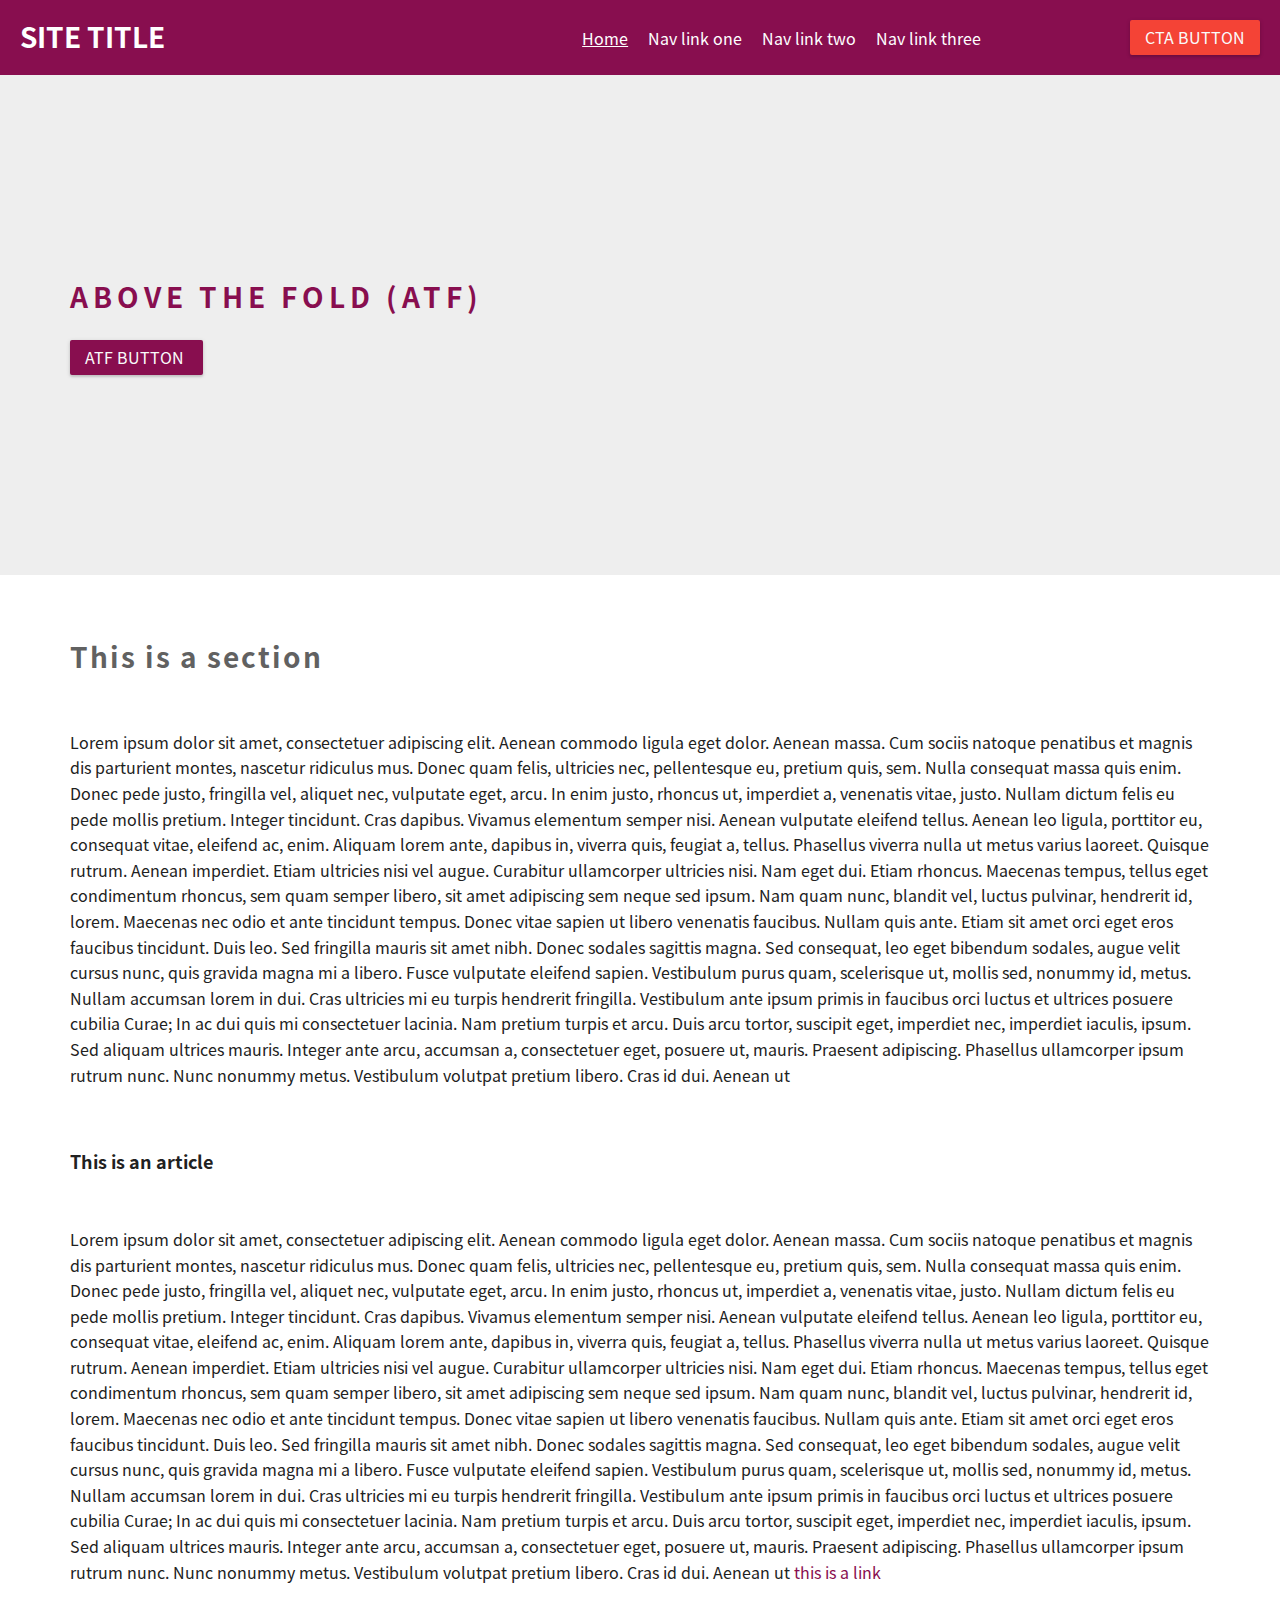
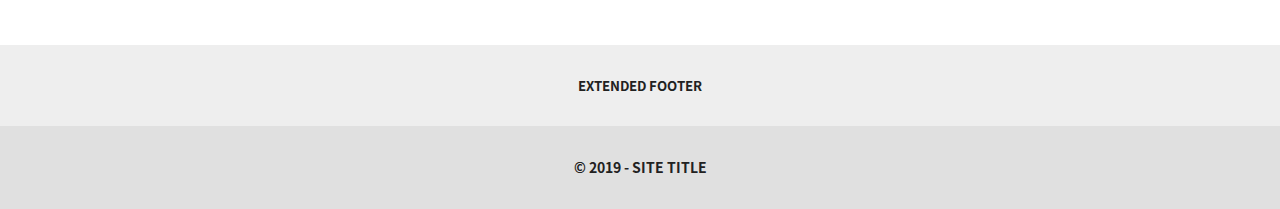
<file: boilerplate-1.html>
<!DOCTYPE html>
<html lang="JA">
  <head>
    <meta http-equiv="X-UA-Compatible" content="IE=edge">
    <meta charset="utf-8">

    <title>Twilightbloom - Simple, Scalable and Maintainable Architecture</title>

    <meta name="keywords" content="Twilightbloom, Front-end, boilerplate, Front-end boilerplate, Scalable, Maintainable">
    <meta name="description" content="Twilightbloom, a simple yet scalable and maintainable front-end web development boilerplate, created by Jack Ryan Oracoy">

    <meta property="og:site_name" content="Twilightbloom">
    <meta property="og:title" content="Twilightbloom - Scalable and Maintainable Architecture">
    <meta property="og:image" content="A string of Unicode characters forming a valid URL having the http or https scheme.">
    <meta property="og:type" content="website">
    <meta property="og:description" content="Twilightbloom, a simple yet scalable and maintainable front-end web development boilerplate, created by Jack Ryan Oracoy">

    <meta name="viewport" content="width=device-width, initial-scale=1">

    <meta name="mobile-web-app-capable" content="yes">
    <meta name="theme-color" content="#880E4F">

    <meta name="apple-mobile-web-app-capable" content="yes">
    <meta name="apple-mobile-web-app-status-bar-style" content="black">

    <meta name="msapplication-TileColor" content="#880E4F">
    <meta name="msapplication-TileImage" content="assets/app-icon/ms-icon-144x144.png">

    <link rel="apple-touch-icon" href="apple-icon-precomposed.png">
    <link rel="icon" type="image/png" sizes="192x192"  href="android-icon-192x192.png">
    <link rel="icon" type="image/png" sizes="96x96" href="favicon-96x96.png">
    <link rel="icon" type="image/png" sizes="32x32" href="favicon-32x32.png">
    <link rel="icon" type="image/png" sizes="16x16" href="favicon-16x16.png">
    <link rel="shortcut icon" href="favicon.ico">

    <link rel="stylesheet" type="text/css" media="all" href="styles/style.css">
  </head>

  <body id="site-body">

    <!--[if IE]><p class="c-browser-notice">You are using an <strong>outdated</strong> browser. Please upgrade your browser to improve your experience and security.</p><![endif]-->

    <header class="l-site-header">

      <div class="l-site-header__content u-background-primary l-flex l-flex--wrp-no l-flex--jus-spbetween l-flex--alt-center">

        <div class="l-site-header__branding l-flex__item l-flex__item-lg-4 l-flex__shrink-lg">
          <a class="c-site-branding" href="index.html"><h1 class="c-site-branding__title">SITE TITLE</h1></a>
        </div><!-- End - branding -->

        <div class="l-site-header__action l-flex__item l-flex__order-2 l-flex__order-lg-3 u-hidden-lg-max">
          <a class="c-button c-button--danger" href="#">CTA Button</a>
        </div><!-- End - cta -->

        <div class="l-site-header__menu l-flex__item u-hidden-lg-min">
          <a class="c-site-menu" href="javascript:void(0)"><span class="c-site-menu__box"><span class="c-site-menu__inner"></span></span></a>
        </div><!-- End - menu -->

        <nav class="l-site-header__navigation l-flex__item-12 l-flex__item-lg l-flex__shrink-lg l-flex__order-3 l-flex__order-lg-2">
          <ul class="c-site-nav">
            <li class="c-site-nav__item c-site-nav__item--active"><a href="index.html">Home</a></li>
            <li class="c-site-nav__item"><a href="#">Nav link one</a></li>
            <li class="c-site-nav__item"><a href="#">Nav link two</a></li>
            <li class="c-site-nav__item"><a href="#">Nav link three</a></li>
          </ul><!-- End - site-nav -->
        </nav><!-- End - navigation -->

      </div><!-- End - content -->

    </header><!-- End - site-header -->


    <main class="l-site-main">

      <div class="l-site-atf u-background-grey-200">

        <div class="l-container l-flex l-flex--alt-center u-height-100">
          <div class="l-flex__item-12">
            <section class="l-section l-section--padding-narrow">

              <h2 class="c-heading-above-the-fold u-mar-bottom-20">ABOVE THE FOLD (ATF)</h2>
              <a class="c-button" href="#">ATF Button&nbsp;<i class="fas fa-chevron-right"></i></a>

            </section><!-- End - section -->
          </div><!-- End - flex content -->
        </div><!-- End - container -->

      </div><!-- End - site-atf -->

      <article class="l-site-content">

        <!-- This heading is for screen reader -->
        <h6 class="sr-only">Twilightbloom (Title For Screen Readers)</h6>

        <div class="l-container">
          <section class="l-section">

            <h2 class="c-heading-section u-mar-bottom-20 u-mar-bottom-lg-50">This is a section</h2>

            <p>Lorem ipsum dolor sit amet, consectetuer adipiscing elit. Aenean commodo ligula eget dolor.
            Aenean massa. Cum sociis natoque penatibus et magnis dis parturient montes, nascetur ridiculus mus.
            Donec quam felis, ultricies nec, pellentesque eu, pretium quis, sem. Nulla consequat massa quis enim.
            Donec pede justo, fringilla vel, aliquet nec, vulputate eget, arcu.
            In enim justo, rhoncus ut, imperdiet a, venenatis vitae, justo. Nullam dictum felis eu pede mollis pretium.
            Integer tincidunt. Cras dapibus. Vivamus elementum semper nisi. Aenean vulputate eleifend tellus.
            Aenean leo ligula, porttitor eu, consequat vitae, eleifend ac, enim.
            Aliquam lorem ante, dapibus in, viverra quis, feugiat a, tellus. Phasellus viverra nulla ut metus varius laoreet.
            Quisque rutrum. Aenean imperdiet. Etiam ultricies nisi vel augue. Curabitur ullamcorper ultricies nisi. Nam eget dui. Etiam rhoncus.
            Maecenas tempus, tellus eget condimentum rhoncus, sem quam semper libero, sit amet adipiscing sem neque sed ipsum.
            Nam quam nunc, blandit vel, luctus pulvinar, hendrerit id, lorem. Maecenas nec odio et ante tincidunt tempus.
            Donec vitae sapien ut libero venenatis faucibus. Nullam quis ante. Etiam sit amet orci eget eros faucibus tincidunt.
            Duis leo. Sed fringilla mauris sit amet nibh. Donec sodales sagittis magna.
            Sed consequat, leo eget bibendum sodales, augue velit cursus nunc, quis gravida magna mi a libero.
            Fusce vulputate eleifend sapien. Vestibulum purus quam, scelerisque ut, mollis sed, nonummy id, metus.
            Nullam accumsan lorem in dui. Cras ultricies mi eu turpis hendrerit fringilla.
            Vestibulum ante ipsum primis in faucibus orci luctus et ultrices posuere cubilia Curae; In ac dui quis mi consectetuer lacinia.
            Nam pretium turpis et arcu. Duis arcu tortor, suscipit eget, imperdiet nec, imperdiet iaculis, ipsum. Sed aliquam ultrices mauris.
            Integer ante arcu, accumsan a, consectetuer eget, posuere ut, mauris. Praesent adipiscing. Phasellus ullamcorper ipsum rutrum nunc.
            Nunc nonummy metus. Vestibulum volutpat pretium libero. Cras id dui. Aenean ut</p>

            <article class="l-article">

              <h3 class="c-heading-article u-mar-bottom-20 u-mar-bottom-lg-50">This is an article</h3>

              <p>Lorem ipsum dolor sit amet, consectetuer adipiscing elit. Aenean commodo ligula eget dolor.
              Aenean massa. Cum sociis natoque penatibus et magnis dis parturient montes, nascetur ridiculus mus.
              Donec quam felis, ultricies nec, pellentesque eu, pretium quis, sem. Nulla consequat massa quis enim.
              Donec pede justo, fringilla vel, aliquet nec, vulputate eget, arcu.
              In enim justo, rhoncus ut, imperdiet a, venenatis vitae, justo. Nullam dictum felis eu pede mollis pretium.
              Integer tincidunt. Cras dapibus. Vivamus elementum semper nisi. Aenean vulputate eleifend tellus.
              Aenean leo ligula, porttitor eu, consequat vitae, eleifend ac, enim.
              Aliquam lorem ante, dapibus in, viverra quis, feugiat a, tellus. Phasellus viverra nulla ut metus varius laoreet.
              Quisque rutrum. Aenean imperdiet. Etiam ultricies nisi vel augue. Curabitur ullamcorper ultricies nisi. Nam eget dui. Etiam rhoncus.
              Maecenas tempus, tellus eget condimentum rhoncus, sem quam semper libero, sit amet adipiscing sem neque sed ipsum.
              Nam quam nunc, blandit vel, luctus pulvinar, hendrerit id, lorem. Maecenas nec odio et ante tincidunt tempus.
              Donec vitae sapien ut libero venenatis faucibus. Nullam quis ante. Etiam sit amet orci eget eros faucibus tincidunt.
              Duis leo. Sed fringilla mauris sit amet nibh. Donec sodales sagittis magna.
              Sed consequat, leo eget bibendum sodales, augue velit cursus nunc, quis gravida magna mi a libero.
              Fusce vulputate eleifend sapien. Vestibulum purus quam, scelerisque ut, mollis sed, nonummy id, metus.
              Nullam accumsan lorem in dui. Cras ultricies mi eu turpis hendrerit fringilla.
              Vestibulum ante ipsum primis in faucibus orci luctus et ultrices posuere cubilia Curae; In ac dui quis mi consectetuer lacinia.
              Nam pretium turpis et arcu. Duis arcu tortor, suscipit eget, imperdiet nec, imperdiet iaculis, ipsum. Sed aliquam ultrices mauris.
              Integer ante arcu, accumsan a, consectetuer eget, posuere ut, mauris. Praesent adipiscing. Phasellus ullamcorper ipsum rutrum nunc.
              Nunc nonummy metus. Vestibulum volutpat pretium libero. Cras id dui. Aenean ut <a href="#!">this is a link</a></p>

            </article><!-- End - article -->

          </section><!-- End - section -->
        </div><!-- End - container -->

      </article><!-- End - site-content -->

    </main><!-- End - site-main -->


    <footer class="l-site-footer">

      <div class="u-background-grey-200">
        <div class="l-container">
          <section class="l-section l-section--padding-narrow">

            <h5 class="u-text-center">EXTENDED FOOTER</h5>

          </section><!-- End - section -->
        </div><!-- End - container -->
      </div><!-- End - ext-footer -->

      <div class="u-background-grey-300">
        <div class="l-container">
          <section class="l-section l-section--padding-narrow">

            <h5 class="u-text-center u-font-small u-font-medium-lg">&copy; 2019 - SITE TITLE</h5>

          </section><!-- End - section -->
        </div><!-- End - container -->
      </div><!-- End - main-footer -->

    </footer><!-- End - site-footer -->

    <!-- Essential Javascripts -->
    <script src="scripts/jquery-3.4.1.min.js"></script>
    <script async src="scripts/object-fit-images-3.2.3.min.js"></script>
    <script async src="scripts/script.js"></script>

    <!-- Google Analytics: change UA-XXXXX-Y to be your site's ID. -->
    <script async src="https://www.google-analytics.com/analytics.js"></script>
    <script>
    window.ga = function () { ga.q.push(arguments) }; ga.q = []; ga.l = +new Date;
    ga('create', 'UA-XXXXX-Y', 'auto'); ga('set','transport','beacon'); ga('send', 'pageview')
    </script>

    <!-- No Script -->
    <noscript><p class="c-browser-notice">Please enable JavaScript and revisit (reload) this page, Thank you!</p></noscript>

  </body><!-- Body -->
</html>
</file>
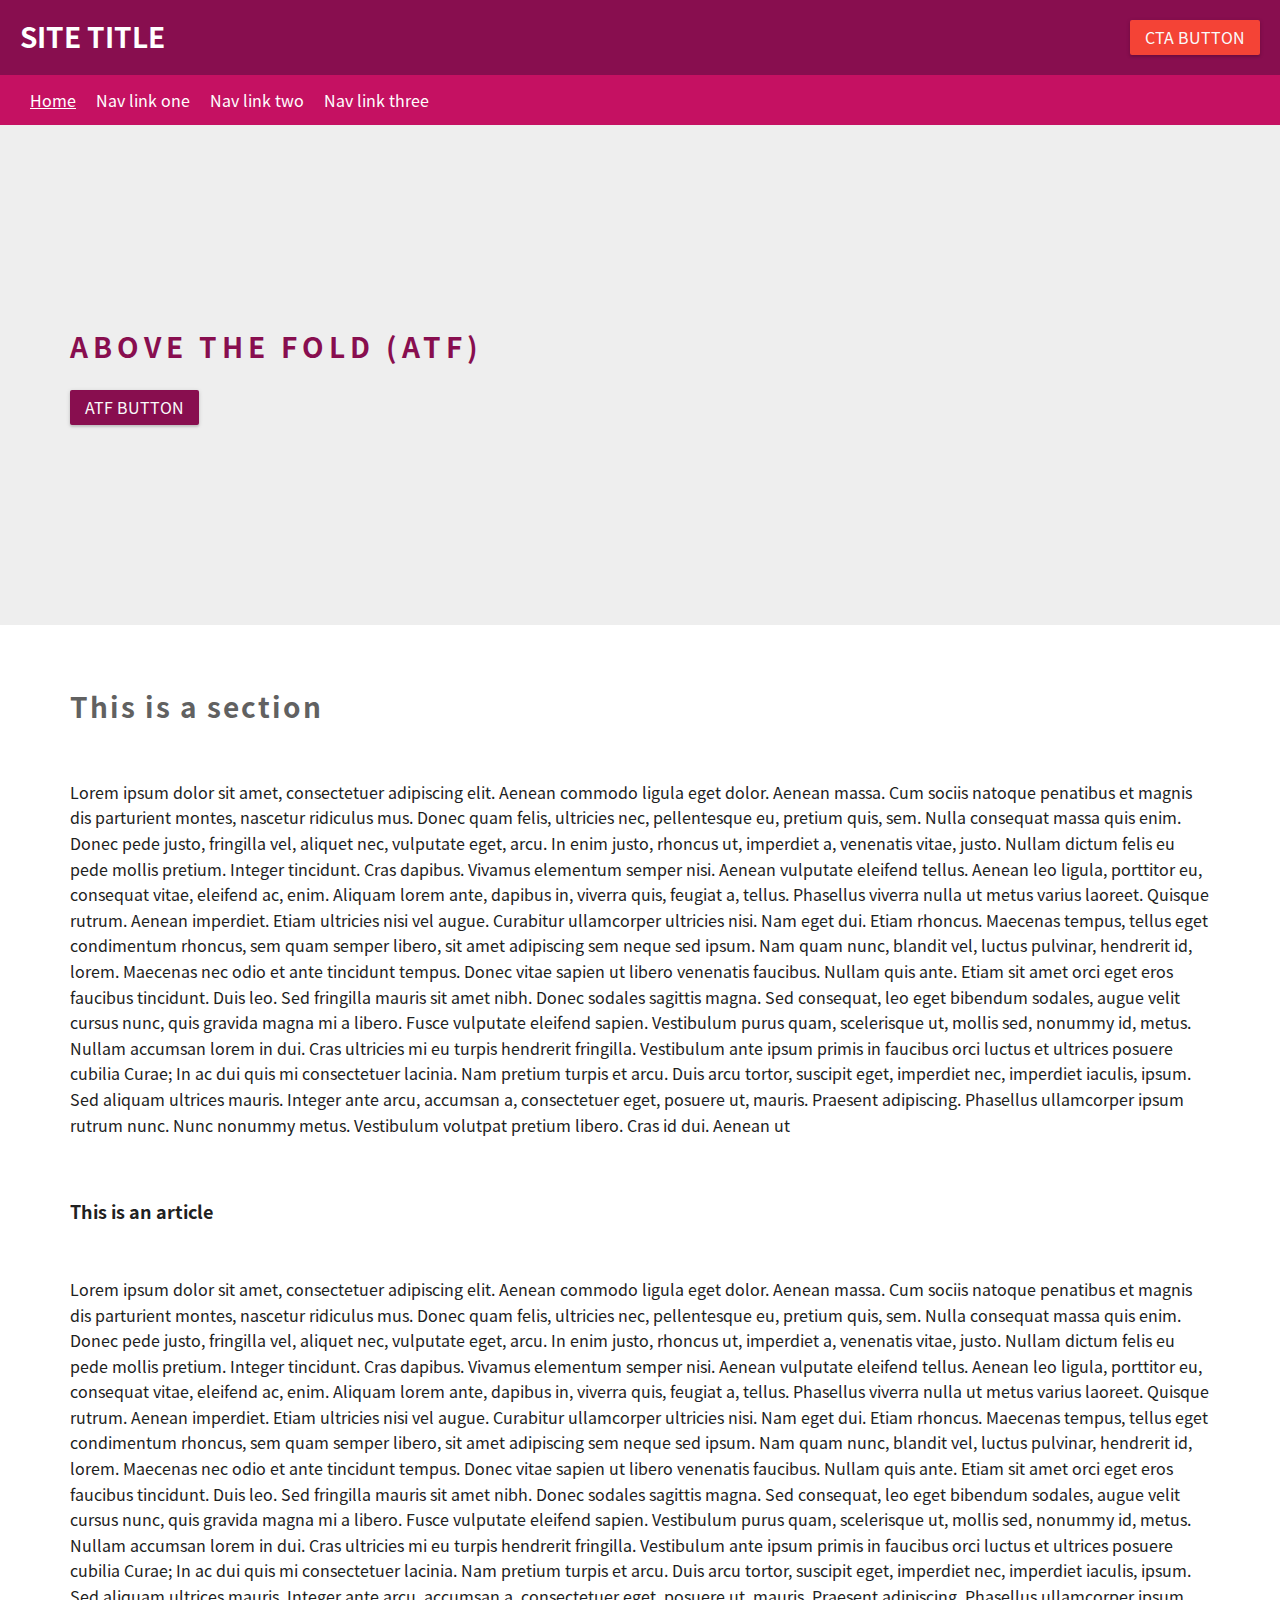
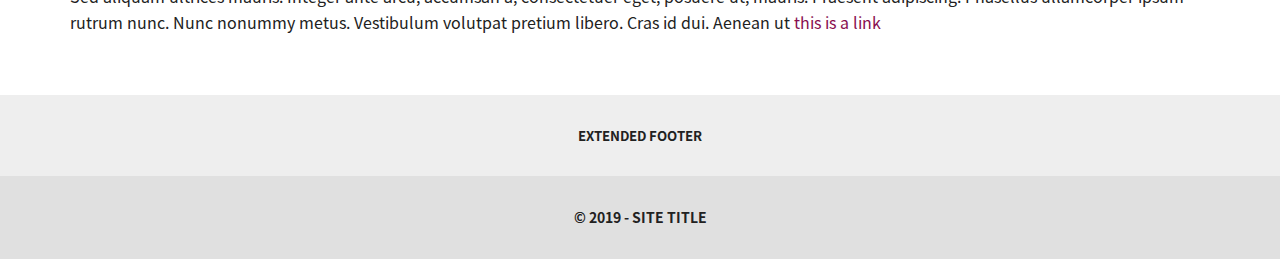
<file: boilerplate-2.html>
<!DOCTYPE html>
<html lang="JA">
  <head>
    <meta http-equiv="X-UA-Compatible" content="IE=edge">
    <meta charset="utf-8">

    <title>Twilightbloom - Simple, Scalable and Maintainable Architecture</title>

    <meta name="keywords" content="Twilightbloom, Front-end, boilerplate, Front-end boilerplate, Scalable, Maintainable">
    <meta name="description" content="Twilightbloom, a simple yet scalable and maintainable front-end web development boilerplate, created by Jack Ryan Oracoy">

    <meta property="og:site_name" content="Twilightbloom">
    <meta property="og:title" content="Twilightbloom - Scalable and Maintainable Architecture">
    <meta property="og:image" content="A string of Unicode characters forming a valid URL having the http or https scheme.">
    <meta property="og:type" content="website">
    <meta property="og:description" content="Twilightbloom, a simple yet scalable and maintainable front-end web development boilerplate, created by Jack Ryan Oracoy">

    <meta name="viewport" content="width=device-width, initial-scale=1">

    <meta name="mobile-web-app-capable" content="yes">
    <meta name="theme-color" content="#880E4F">

    <meta name="apple-mobile-web-app-capable" content="yes">
    <meta name="apple-mobile-web-app-status-bar-style" content="black">

    <meta name="msapplication-TileColor" content="#880E4F">
    <meta name="msapplication-TileImage" content="assets/app-icon/ms-icon-144x144.png">

    <link rel="apple-touch-icon" href="apple-icon-precomposed.png">
    <link rel="icon" type="image/png" sizes="192x192"  href="android-icon-192x192.png">
    <link rel="icon" type="image/png" sizes="96x96" href="favicon-96x96.png">
    <link rel="icon" type="image/png" sizes="32x32" href="favicon-32x32.png">
    <link rel="icon" type="image/png" sizes="16x16" href="favicon-16x16.png">
    <link rel="shortcut icon" href="favicon.ico">

    <link rel="stylesheet" type="text/css" media="all" href="styles/style.css">
  </head>

  <body id="site-body">

    <!--[if IE]><p class="c-browser-notice">You are using an <strong>outdated</strong> browser. Please upgrade your browser to improve your experience and security.</p><![endif]-->

    <header class="l-site-header">

      <div class="l-site-header__content u-background-primary l-flex l-flex--jus-spbetween l-flex--alt-center">

        <div class="l-site-header__branding l-flex__item">
          <a class="c-site-branding" href="index.html"><h1 class="c-site-branding__title">SITE TITLE</h1></a>
        </div><!-- End - branding -->

        <div class="l-site-header__action l-flex__item">
          <a class="c-button c-button--danger" href="#">CTA Button</a>
        </div><!-- End - cta -->

        <div class="l-site-header__menu l-flex__item u-hidden-lg-min">
          <a class="c-site-menu" href="javascript:void(0)"><span class="c-site-menu__box"><span class="c-site-menu__inner"></span></span></a>
        </div><!-- End - menu -->

      </div><!-- End - content -->

      <div class="l-site-header__content u-background-secondary">

        <nav class="l-site-header__navigation">
          <ul class="c-site-nav">
            <li class="c-site-nav__item c-site-nav__item--active"><a href="index.html">Home</a></li>
            <li class="c-site-nav__item"><a href="#">Nav link one</a></li>
            <li class="c-site-nav__item"><a href="#">Nav link two</a></li>
            <li class="c-site-nav__item"><a href="#">Nav link three</a></li>
          </ul><!-- End - site-nav -->
        </nav><!-- End - navigation -->

      </div><!-- End - content -->

    </header><!-- End - site-header -->


    <main class="l-site-main">

      <div class="l-site-atf u-background-grey-200">

        <div class="l-container l-flex l-flex--alt-center u-height-100">
          <div class="l-flex__item-12">
            <section class="l-section l-section--padding-narrow">

              <h2 class="c-heading-above-the-fold u-mar-bottom-20">ABOVE THE FOLD (ATF)</h2>
              <a class="c-button" href="#">ATF Button</a>

            </section><!-- End - section -->
          </div><!-- End - flex content -->
        </div><!-- End - container -->

      </div><!-- End - site-atf -->

      <article class="l-site-content">

        <!-- This heading is for screen reader -->
        <h6 class="sr-only">Twilightbloom (Title For Screen Readers)</h6>

        <div class="l-container">
          <section class="l-section">

            <h2 class="c-heading-section u-mar-bottom-20 u-mar-bottom-lg-50">This is a section</h2>

            <p>Lorem ipsum dolor sit amet, consectetuer adipiscing elit. Aenean commodo ligula eget dolor.
            Aenean massa. Cum sociis natoque penatibus et magnis dis parturient montes, nascetur ridiculus mus.
            Donec quam felis, ultricies nec, pellentesque eu, pretium quis, sem. Nulla consequat massa quis enim.
            Donec pede justo, fringilla vel, aliquet nec, vulputate eget, arcu.
            In enim justo, rhoncus ut, imperdiet a, venenatis vitae, justo. Nullam dictum felis eu pede mollis pretium.
            Integer tincidunt. Cras dapibus. Vivamus elementum semper nisi. Aenean vulputate eleifend tellus.
            Aenean leo ligula, porttitor eu, consequat vitae, eleifend ac, enim.
            Aliquam lorem ante, dapibus in, viverra quis, feugiat a, tellus. Phasellus viverra nulla ut metus varius laoreet.
            Quisque rutrum. Aenean imperdiet. Etiam ultricies nisi vel augue. Curabitur ullamcorper ultricies nisi. Nam eget dui. Etiam rhoncus.
            Maecenas tempus, tellus eget condimentum rhoncus, sem quam semper libero, sit amet adipiscing sem neque sed ipsum.
            Nam quam nunc, blandit vel, luctus pulvinar, hendrerit id, lorem. Maecenas nec odio et ante tincidunt tempus.
            Donec vitae sapien ut libero venenatis faucibus. Nullam quis ante. Etiam sit amet orci eget eros faucibus tincidunt.
            Duis leo. Sed fringilla mauris sit amet nibh. Donec sodales sagittis magna.
            Sed consequat, leo eget bibendum sodales, augue velit cursus nunc, quis gravida magna mi a libero.
            Fusce vulputate eleifend sapien. Vestibulum purus quam, scelerisque ut, mollis sed, nonummy id, metus.
            Nullam accumsan lorem in dui. Cras ultricies mi eu turpis hendrerit fringilla.
            Vestibulum ante ipsum primis in faucibus orci luctus et ultrices posuere cubilia Curae; In ac dui quis mi consectetuer lacinia.
            Nam pretium turpis et arcu. Duis arcu tortor, suscipit eget, imperdiet nec, imperdiet iaculis, ipsum. Sed aliquam ultrices mauris.
            Integer ante arcu, accumsan a, consectetuer eget, posuere ut, mauris. Praesent adipiscing. Phasellus ullamcorper ipsum rutrum nunc.
            Nunc nonummy metus. Vestibulum volutpat pretium libero. Cras id dui. Aenean ut</p>

            <article class="l-article">

              <h3 class="c-heading-article u-mar-bottom-20 u-mar-bottom-lg-50">This is an article</h3>

              <p>Lorem ipsum dolor sit amet, consectetuer adipiscing elit. Aenean commodo ligula eget dolor.
              Aenean massa. Cum sociis natoque penatibus et magnis dis parturient montes, nascetur ridiculus mus.
              Donec quam felis, ultricies nec, pellentesque eu, pretium quis, sem. Nulla consequat massa quis enim.
              Donec pede justo, fringilla vel, aliquet nec, vulputate eget, arcu.
              In enim justo, rhoncus ut, imperdiet a, venenatis vitae, justo. Nullam dictum felis eu pede mollis pretium.
              Integer tincidunt. Cras dapibus. Vivamus elementum semper nisi. Aenean vulputate eleifend tellus.
              Aenean leo ligula, porttitor eu, consequat vitae, eleifend ac, enim.
              Aliquam lorem ante, dapibus in, viverra quis, feugiat a, tellus. Phasellus viverra nulla ut metus varius laoreet.
              Quisque rutrum. Aenean imperdiet. Etiam ultricies nisi vel augue. Curabitur ullamcorper ultricies nisi. Nam eget dui. Etiam rhoncus.
              Maecenas tempus, tellus eget condimentum rhoncus, sem quam semper libero, sit amet adipiscing sem neque sed ipsum.
              Nam quam nunc, blandit vel, luctus pulvinar, hendrerit id, lorem. Maecenas nec odio et ante tincidunt tempus.
              Donec vitae sapien ut libero venenatis faucibus. Nullam quis ante. Etiam sit amet orci eget eros faucibus tincidunt.
              Duis leo. Sed fringilla mauris sit amet nibh. Donec sodales sagittis magna.
              Sed consequat, leo eget bibendum sodales, augue velit cursus nunc, quis gravida magna mi a libero.
              Fusce vulputate eleifend sapien. Vestibulum purus quam, scelerisque ut, mollis sed, nonummy id, metus.
              Nullam accumsan lorem in dui. Cras ultricies mi eu turpis hendrerit fringilla.
              Vestibulum ante ipsum primis in faucibus orci luctus et ultrices posuere cubilia Curae; In ac dui quis mi consectetuer lacinia.
              Nam pretium turpis et arcu. Duis arcu tortor, suscipit eget, imperdiet nec, imperdiet iaculis, ipsum. Sed aliquam ultrices mauris.
              Integer ante arcu, accumsan a, consectetuer eget, posuere ut, mauris. Praesent adipiscing. Phasellus ullamcorper ipsum rutrum nunc.
              Nunc nonummy metus. Vestibulum volutpat pretium libero. Cras id dui. Aenean ut <a href="#!">this is a link</a></p>

            </article><!-- End - article -->

          </section><!-- End - section -->
        </div><!-- End - container -->

      </article><!-- End - site-content -->

    </main><!-- End - site-main -->


    <footer class="l-site-footer">

      <div class="u-background-grey-200">
        <div class="l-container">
          <section class="l-section l-section--padding-narrow">

            <h5 class="u-text-center">EXTENDED FOOTER</h5>

          </section><!-- End - section -->
        </div><!-- End - container -->
      </div><!-- End - ext-footer -->

      <div class="u-background-grey-300">
        <div class="l-container">
          <section class="l-section l-section--padding-narrow">

            <h5 class="u-text-center u-font-small u-font-medium-lg">&copy; 2019 - SITE TITLE</h5>

          </section><!-- End - section -->
        </div><!-- End - container -->
      </div><!-- End - main-footer -->

    </footer><!-- End - site-footer -->

    <!-- Essential Javascripts -->
    <script src="scripts/jquery-3.4.1.min.js"></script>
    <script async src="scripts/object-fit-images-3.2.3.min.js"></script>
    <script async src="scripts/script.js"></script>

    <!-- Google Analytics: change UA-XXXXX-Y to be your site's ID. -->
    <script async src="https://www.google-analytics.com/analytics.js"></script>
    <script>
    window.ga = function () { ga.q.push(arguments) }; ga.q = []; ga.l = +new Date;
    ga('create', 'UA-XXXXX-Y', 'auto'); ga('set','transport','beacon'); ga('send', 'pageview')
    </script>

    <!-- No Script -->
    <noscript><p class="c-browser-notice">Please enable JavaScript and revisit (reload) this page, Thank you!</p></noscript>

  </body><!-- Body -->
</html>
</file>
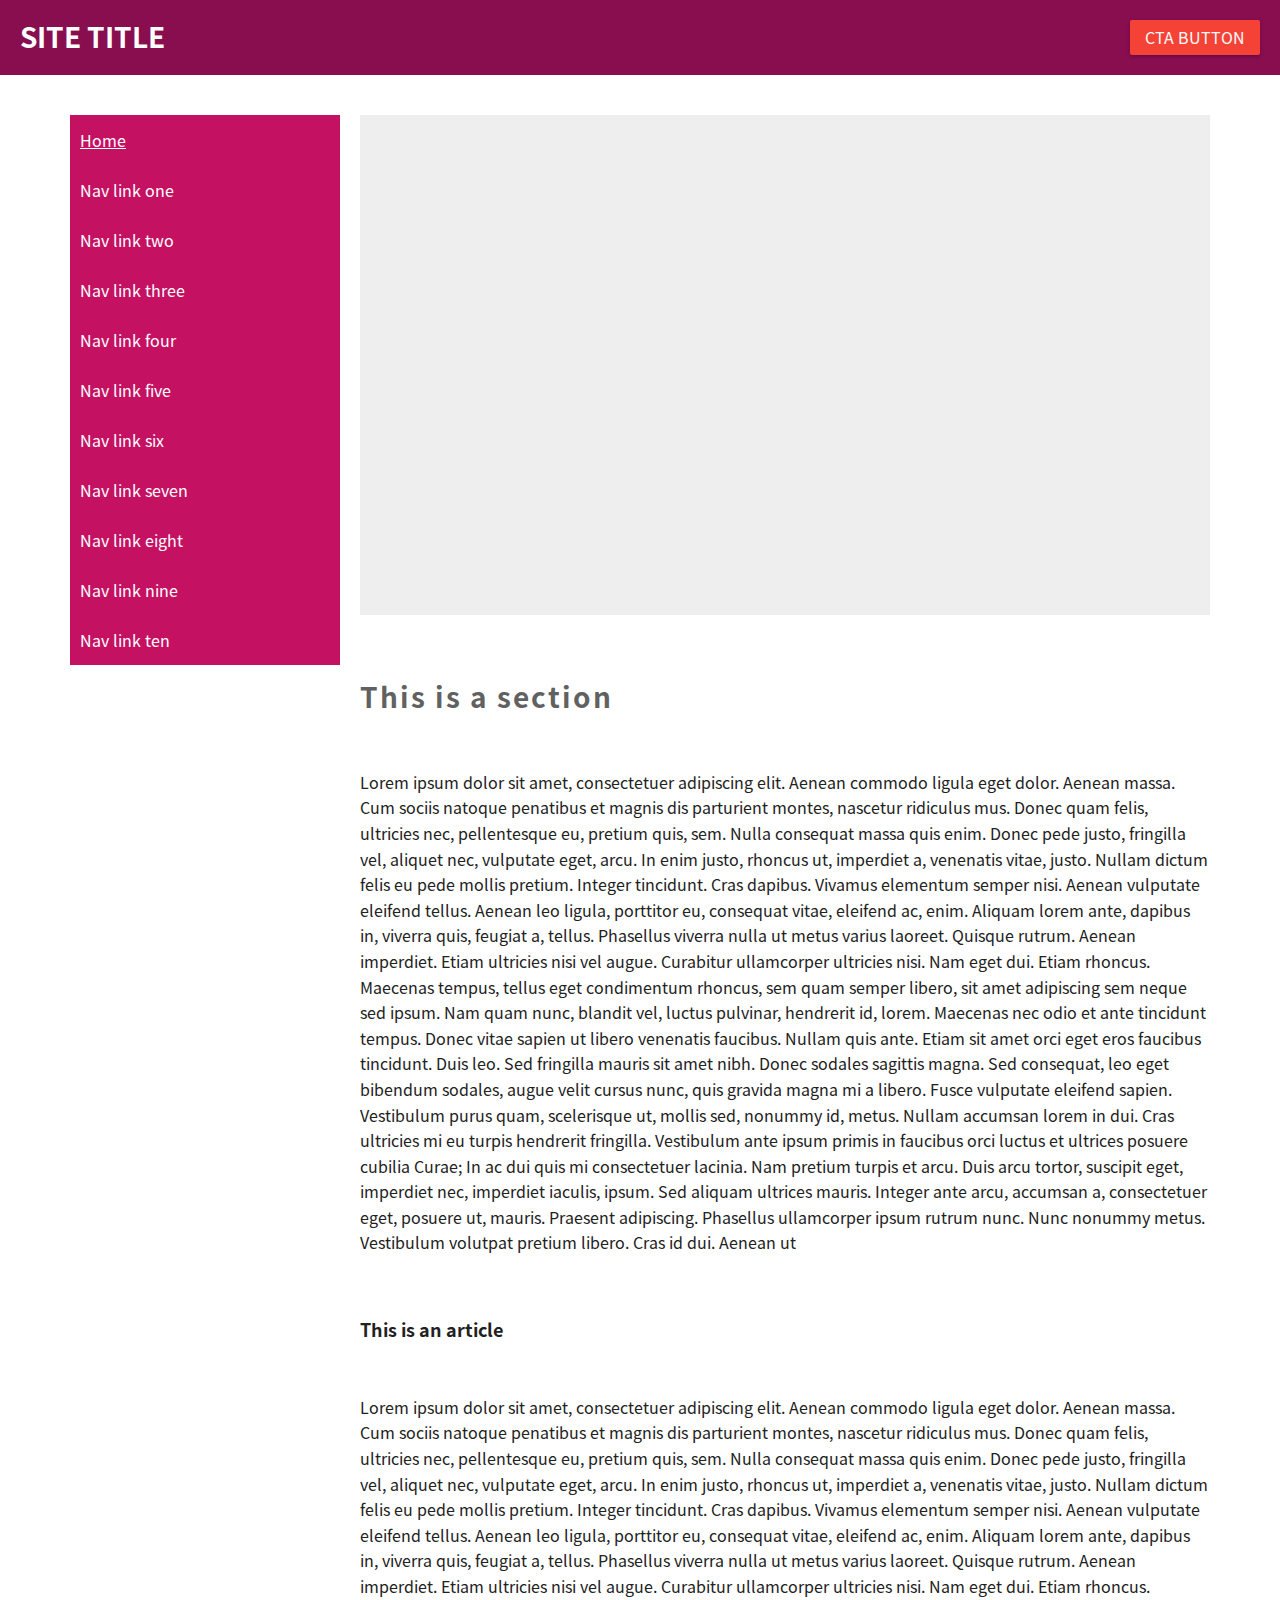
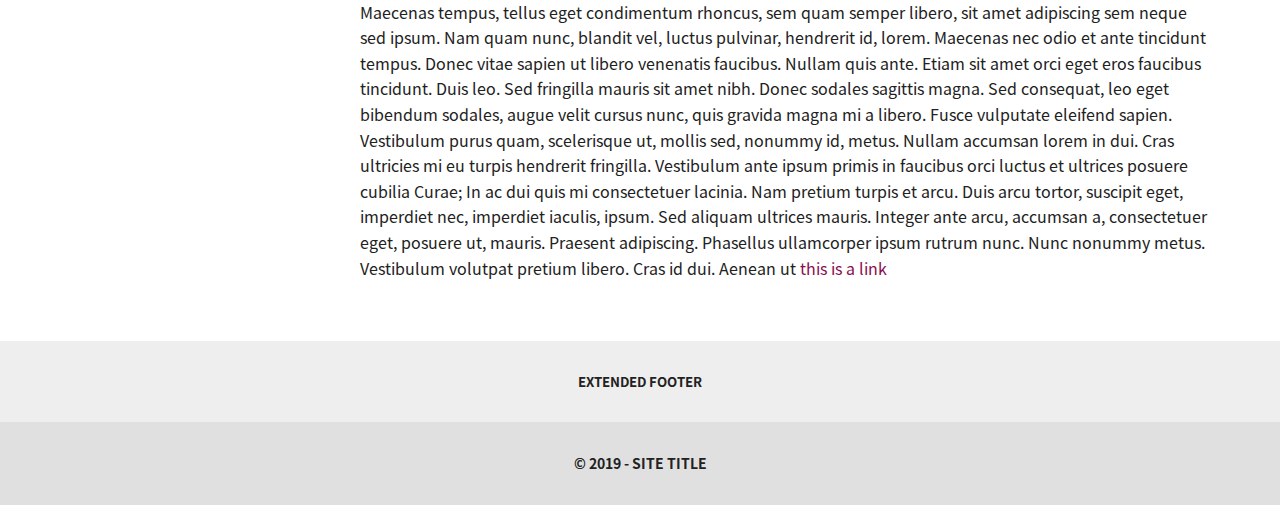
<file: boilerplate-3.html>
<!DOCTYPE html>
<html lang="JA">
  <head>
    <meta http-equiv="X-UA-Compatible" content="IE=edge">
    <meta charset="utf-8">

    <title>Twilightbloom - Simple, Scalable and Maintainable Architecture</title>

    <meta name="keywords" content="Twilightbloom, Front-end, boilerplate, Front-end boilerplate, Scalable, Maintainable">
    <meta name="description" content="Twilightbloom, a simple yet scalable and maintainable front-end web development boilerplate, created by Jack Ryan Oracoy">

    <meta property="og:site_name" content="Twilightbloom">
    <meta property="og:title" content="Twilightbloom - Scalable and Maintainable Architecture">
    <meta property="og:image" content="A string of Unicode characters forming a valid URL having the http or https scheme.">
    <meta property="og:type" content="website">
    <meta property="og:description" content="Twilightbloom, a simple yet scalable and maintainable front-end web development boilerplate, created by Jack Ryan Oracoy">

    <meta name="viewport" content="width=device-width, initial-scale=1">

    <meta name="mobile-web-app-capable" content="yes">
    <meta name="theme-color" content="#880E4F">

    <meta name="apple-mobile-web-app-capable" content="yes">
    <meta name="apple-mobile-web-app-status-bar-style" content="black">

    <meta name="msapplication-TileColor" content="#880E4F">
    <meta name="msapplication-TileImage" content="assets/app-icon/ms-icon-144x144.png">

    <link rel="apple-touch-icon" href="apple-icon-precomposed.png">
    <link rel="icon" type="image/png" sizes="192x192"  href="android-icon-192x192.png">
    <link rel="icon" type="image/png" sizes="96x96" href="favicon-96x96.png">
    <link rel="icon" type="image/png" sizes="32x32" href="favicon-32x32.png">
    <link rel="icon" type="image/png" sizes="16x16" href="favicon-16x16.png">
    <link rel="shortcut icon" href="favicon.ico">

    <link rel="stylesheet" type="text/css" media="all" href="styles/style.css">
  </head>

  <body id="site-body">

    <!--[if IE]><p class="c-browser-notice">You are using an <strong>outdated</strong> browser. Please upgrade your browser to improve your experience and security.</p><![endif]-->

    <header class="l-site-header">

      <div class="l-site-header__content u-background-primary l-flex l-flex--jus-spbetween l-flex--alt-center">

        <div class="l-site-header__branding l-flex__item">
          <a class="c-site-branding" href="index.html"><h1 class="c-site-branding__title">SITE TITLE</h1></a>
        </div><!-- End - branding -->

        <div class="l-site-header__action l-flex__item u-hidden-lg-max">
          <a class="c-button c-button--danger" href="#">CTA Button</a>
        </div><!-- End - cta -->

        <div class="l-site-header__menu l-flex__item u-hidden-lg-min">
          <a class="c-site-menu" href="javascript:void(0)"><span class="c-site-menu__box"><span class="c-site-menu__inner"></span></span></a>
        </div><!-- End - menu -->

      </div><!-- End - content -->

    </header><!-- End - site-header -->


    <main class="l-site-main u-pad-top-xs-20 u-pad-top-lg-40">

      <div class="l-container">

        <div class="l-flex l-gap-lg-20">
          <div class="l-flex__item-12  l-flex__item-lg-3">
            <nav class="l-site-navigation">
              <ul class="c-site-nav c-site-nav--alt">
                <li class="c-site-nav__item c-site-nav__item--active"><a href="index.html">Home</a></li>
                <li class="c-site-nav__item"><a href="#">Nav link one</a></li>
                <li class="c-site-nav__item"><a href="#">Nav link two</a></li>
                <li class="c-site-nav__item"><a href="#">Nav link three</a></li>
                <li class="c-site-nav__item"><a href="#">Nav link four</a></li>
                <li class="c-site-nav__item"><a href="#">Nav link five</a></li>
                <li class="c-site-nav__item"><a href="#">Nav link six</a></li>
                <li class="c-site-nav__item"><a href="#">Nav link seven</a></li>
                <li class="c-site-nav__item"><a href="#">Nav link eight</a></li>
                <li class="c-site-nav__item"><a href="#">Nav link nine</a></li>
                <li class="c-site-nav__item"><a href="#">Nav link ten</a></li>
              </ul><!-- End - site-nav -->
            </nav><!-- End - side navigation -->
          </div><!-- End - flex item -->

          <div class="l-flex__item-12 l-flex__item-lg-9 l-flex__shrink">
            <div class="l-site-atf u-background-grey-200">

              <section class="l-section l-section--padding-narrow">

                <!-- Image here! -->

              </section><!-- End - section -->

            </div><!-- End - site-atf -->

            <article class="l-site-content">

              <!-- This heading is for screen reader -->
              <h6 class="sr-only">Twilightbloom (Title For Screen Readers)</h6>

              <section class="l-section">

                <h2 class="c-heading-section u-mar-bottom-20 u-mar-bottom-lg-50">This is a section</h2>

                <p>Lorem ipsum dolor sit amet, consectetuer adipiscing elit. Aenean commodo ligula eget dolor.
                Aenean massa. Cum sociis natoque penatibus et magnis dis parturient montes, nascetur ridiculus mus.
                Donec quam felis, ultricies nec, pellentesque eu, pretium quis, sem. Nulla consequat massa quis enim.
                Donec pede justo, fringilla vel, aliquet nec, vulputate eget, arcu.
                In enim justo, rhoncus ut, imperdiet a, venenatis vitae, justo. Nullam dictum felis eu pede mollis pretium.
                Integer tincidunt. Cras dapibus. Vivamus elementum semper nisi. Aenean vulputate eleifend tellus.
                Aenean leo ligula, porttitor eu, consequat vitae, eleifend ac, enim.
                Aliquam lorem ante, dapibus in, viverra quis, feugiat a, tellus. Phasellus viverra nulla ut metus varius laoreet.
                Quisque rutrum. Aenean imperdiet. Etiam ultricies nisi vel augue. Curabitur ullamcorper ultricies nisi. Nam eget dui. Etiam rhoncus.
                Maecenas tempus, tellus eget condimentum rhoncus, sem quam semper libero, sit amet adipiscing sem neque sed ipsum.
                Nam quam nunc, blandit vel, luctus pulvinar, hendrerit id, lorem. Maecenas nec odio et ante tincidunt tempus.
                Donec vitae sapien ut libero venenatis faucibus. Nullam quis ante. Etiam sit amet orci eget eros faucibus tincidunt.
                Duis leo. Sed fringilla mauris sit amet nibh. Donec sodales sagittis magna.
                Sed consequat, leo eget bibendum sodales, augue velit cursus nunc, quis gravida magna mi a libero.
                Fusce vulputate eleifend sapien. Vestibulum purus quam, scelerisque ut, mollis sed, nonummy id, metus.
                Nullam accumsan lorem in dui. Cras ultricies mi eu turpis hendrerit fringilla.
                Vestibulum ante ipsum primis in faucibus orci luctus et ultrices posuere cubilia Curae; In ac dui quis mi consectetuer lacinia.
                Nam pretium turpis et arcu. Duis arcu tortor, suscipit eget, imperdiet nec, imperdiet iaculis, ipsum. Sed aliquam ultrices mauris.
                Integer ante arcu, accumsan a, consectetuer eget, posuere ut, mauris. Praesent adipiscing. Phasellus ullamcorper ipsum rutrum nunc.
                Nunc nonummy metus. Vestibulum volutpat pretium libero. Cras id dui. Aenean ut</p>

                <article class="l-article">

                  <h3 class="c-heading-article u-mar-bottom-20 u-mar-bottom-lg-50">This is an article</h3>

                  <p>Lorem ipsum dolor sit amet, consectetuer adipiscing elit. Aenean commodo ligula eget dolor.
                  Aenean massa. Cum sociis natoque penatibus et magnis dis parturient montes, nascetur ridiculus mus.
                  Donec quam felis, ultricies nec, pellentesque eu, pretium quis, sem. Nulla consequat massa quis enim.
                  Donec pede justo, fringilla vel, aliquet nec, vulputate eget, arcu.
                  In enim justo, rhoncus ut, imperdiet a, venenatis vitae, justo. Nullam dictum felis eu pede mollis pretium.
                  Integer tincidunt. Cras dapibus. Vivamus elementum semper nisi. Aenean vulputate eleifend tellus.
                  Aenean leo ligula, porttitor eu, consequat vitae, eleifend ac, enim.
                  Aliquam lorem ante, dapibus in, viverra quis, feugiat a, tellus. Phasellus viverra nulla ut metus varius laoreet.
                  Quisque rutrum. Aenean imperdiet. Etiam ultricies nisi vel augue. Curabitur ullamcorper ultricies nisi. Nam eget dui. Etiam rhoncus.
                  Maecenas tempus, tellus eget condimentum rhoncus, sem quam semper libero, sit amet adipiscing sem neque sed ipsum.
                  Nam quam nunc, blandit vel, luctus pulvinar, hendrerit id, lorem. Maecenas nec odio et ante tincidunt tempus.
                  Donec vitae sapien ut libero venenatis faucibus. Nullam quis ante. Etiam sit amet orci eget eros faucibus tincidunt.
                  Duis leo. Sed fringilla mauris sit amet nibh. Donec sodales sagittis magna.
                  Sed consequat, leo eget bibendum sodales, augue velit cursus nunc, quis gravida magna mi a libero.
                  Fusce vulputate eleifend sapien. Vestibulum purus quam, scelerisque ut, mollis sed, nonummy id, metus.
                  Nullam accumsan lorem in dui. Cras ultricies mi eu turpis hendrerit fringilla.
                  Vestibulum ante ipsum primis in faucibus orci luctus et ultrices posuere cubilia Curae; In ac dui quis mi consectetuer lacinia.
                  Nam pretium turpis et arcu. Duis arcu tortor, suscipit eget, imperdiet nec, imperdiet iaculis, ipsum. Sed aliquam ultrices mauris.
                  Integer ante arcu, accumsan a, consectetuer eget, posuere ut, mauris. Praesent adipiscing. Phasellus ullamcorper ipsum rutrum nunc.
                  Nunc nonummy metus. Vestibulum volutpat pretium libero. Cras id dui. Aenean ut <a href="#!">this is a link</a></p>

                </article><!-- End - article -->

              </section><!-- End - section -->

            </article><!-- End - site-content -->

          </div><!-- End - flex item -->
        </div><!-- End - flex -->

      </div><!-- End - container -->

    </main><!-- End - site-main -->


    <footer class="l-site-footer">

      <div class="u-background-grey-200">
        <div class="l-container">
          <section class="l-section l-section--padding-narrow">

            <h5 class="u-text-center">EXTENDED FOOTER</h5>

          </section><!-- End - section -->
        </div><!-- End - container -->
      </div><!-- End - ext-footer -->

      <div class="u-background-grey-300">
        <div class="l-container">
          <section class="l-section l-section--padding-narrow">

            <h5 class="u-text-center u-font-small u-font-medium-lg">&copy; 2019 - SITE TITLE</h5>

          </section><!-- End - section -->
        </div><!-- End - container -->
      </div><!-- End - main-footer -->

    </footer><!-- End - site-footer -->

    <!-- Essential Javascripts -->
    <script src="scripts/jquery-3.4.1.min.js"></script>
    <script async src="scripts/object-fit-images-3.2.3.min.js"></script>
    <script async src="scripts/script.js"></script>

    <!-- Google Analytics: change UA-XXXXX-Y to be your site's ID. -->
    <script async src="https://www.google-analytics.com/analytics.js"></script>
    <script>
    window.ga = function () { ga.q.push(arguments) }; ga.q = []; ga.l = +new Date;
    ga('create', 'UA-XXXXX-Y', 'auto'); ga('set','transport','beacon'); ga('send', 'pageview')
    </script>

    <!-- No Script -->
    <noscript><p class="c-browser-notice">Please enable JavaScript and revisit (reload) this page, Thank you!</p></noscript>

  </body><!-- Body -->
</html>
</file>
<file: styles/style.css>
/*!
 * Twilightbloom
 * Scalable and Maintainable Architecture.
 *
 * Author:   Jack Ryan Oracoy
 * Website:  https://jackryanoracoy.github.io
 * Email:    jackryanoracoy@gmail.com
 * URL:      https://github.com/jackryanoracoy/twilightbloom
 * License:  https://github.com/jackryanoracoy/twilightbloom/blob/master/LICENSE.txt
 */


/*
 * GETTING STARTED
 *
 * Get started with Twilightbloom, a scalable and maintainable architecture for building responsive, mobile-first web apps or sites.
 * Twilightbloom helps you build not only fast but scalable and maintainable web apps or sites.
 * With Twilightbloom you have a package that is built with the combined knowledge and effort of some great developers, from their methodology, codes, packages, etc...
 *
 *
 * CSS METHODOLOGY
 *
 * Organize project files that can better deal with CSS specifics like global namespace, cascade and selectors specificity.
 * Shares the same methodology of some popular methodologies like ITCSS, BEM, SMACSS and OOCSS.
 * This approach is to ensure everyone who participates in the development of a website works with a single codebase and speaks the same language.
 *
 * # Separated CSS codebase
 * Separate CSS codebase to several sections, this helps organized project files that can better deal with CSS specifics like global namespace, cascade and selectors specificity.
 *
 * 1. setting.css - contains custom properties (css variables), font-face, etc.
 * 2. base.css - reset and/or normalize styles, box-sizing definition, etc.
 * 3. layout.css - specific UI layouts.
 * 4. component.css - specific UI components.
 * 5. utitity.css - utilities and helper classes with ability to override anything.
 *
 *
 * # Naming convention
 * Highly useful, powerful, and simple naming convention that makes your front-end code easier to read and understand,
 * easier to work with, easier to scale, more robust and explicit, and a lot more strict.
 *
 * 1. prefix - (u) utility, (l) layout, (c) component, and (js) javascript related classes.
 * 2. classname - preferred class/object name.
 * 3. modifier - preferred modifier name.
 * 4. viewport - (sm) small, (md) medium, (lg) large, (xl) extra large.
 * 5. int - integer (0, 1, 2, 3, 4, 5, 6, 7, 8, 9).
 * 6. others - min, max, auto.
 */


 @import "setting.css";
 @import "base.css";
 @import "layout.css";
 @import "component.css";
 @import "utility.css";


/* NOTE: You can also use "all.css instead of this file. */
</file>
